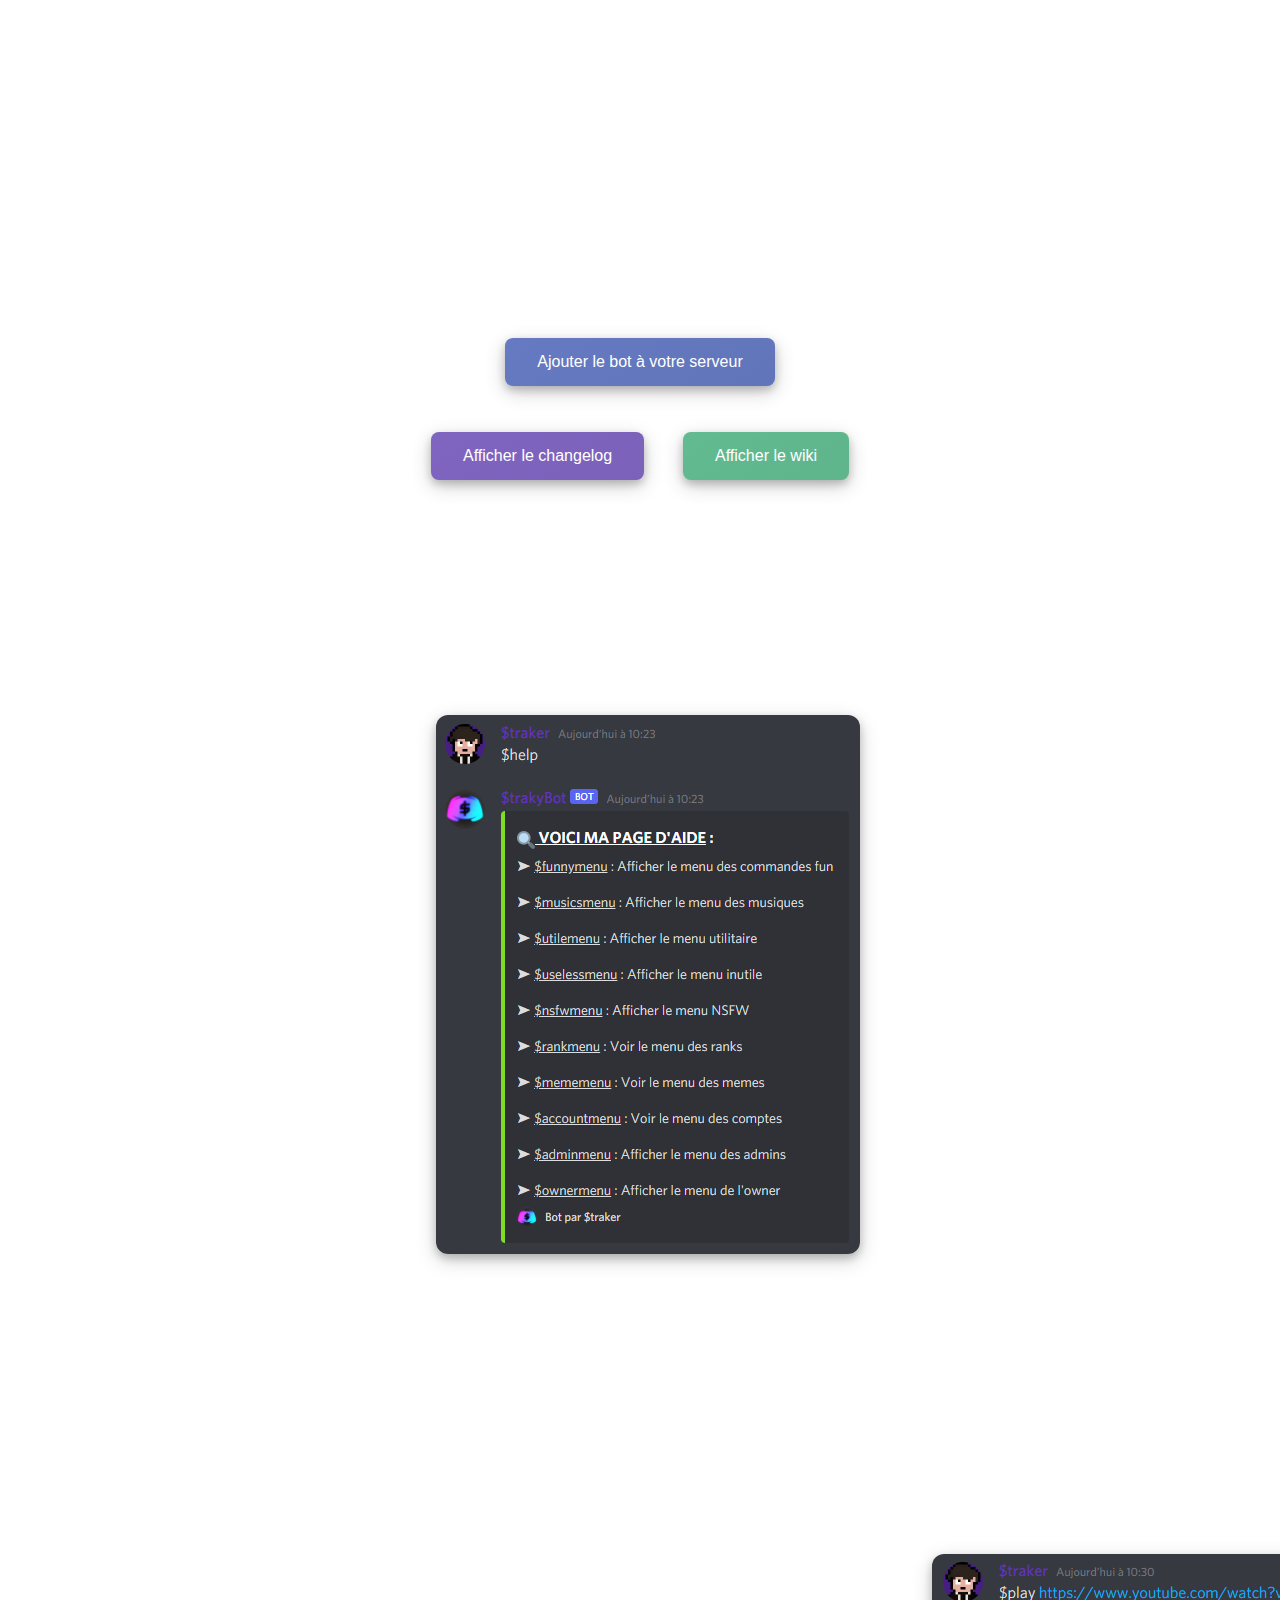
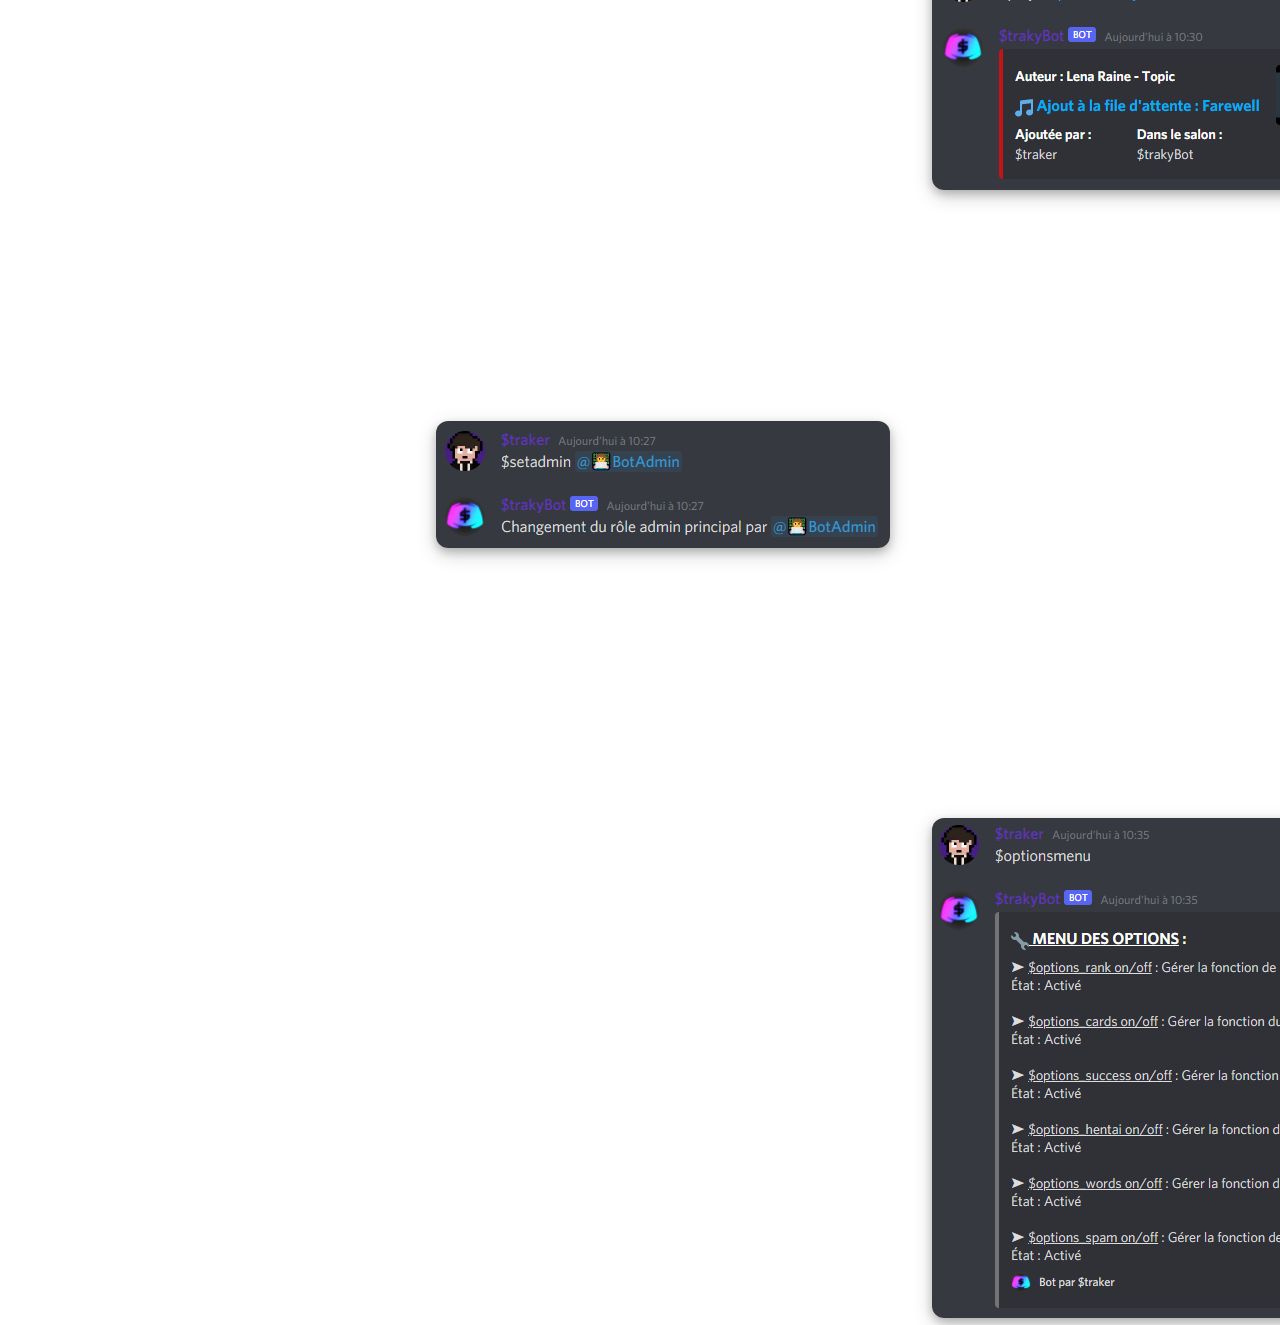
<file: index.html>
<!DOCTYPE html>
<html>

<head>
    <meta charset="utf-8" />
    <title>$trakyBot - Accueil</title>
    <meta content="$trakyBot" property="og:title">
    <meta content="Un bot pour vous" property="og:description">
    <meta content="http://strakybot.tk" property="og:url">
    <meta content="http://strakybot.tk/logo.png" property="og:image">
    <meta content="#6534C0" data-react-helmet="true" name="theme-color">
    <link rel="stylesheet" href="default.css" />
    <link rel="icon" type="image/png" href="weblogo.png" />
    <link rel="stylesheet" href="https://cdnjs.cloudflare.com/ajax/libs/font-awesome/5.14.0/css/all.min.css" />
    <meta name="viewport" content="width=device-width, initial-scale=1.0">
</head>

<style>
    html {
        scroll-behavior: smooth;
    }
    
    body {
        font-family: Arial, Helvetica, sans-serif;
        font-size: 20px;
    }
    
    #myBtn {
        transition-duration: 0.4s;
        position: fixed;
        bottom: 20px;
        right: 30px;
        font-size: 18px;
        color: white;
        cursor: pointer;
        padding: 15px;
    }
    
    #myBtn:hover {
        transition-duration: 0.4s;
        color: rgb(211, 211, 211);
    }
</style>

<body>

    <a onclick="topFunction()" id="myBtn" title="Retourner en haut">Retourner en haut</a>

    <center>
        <h1 class="title">$trakyBot<br>Un bot pour vous</h1>
    </center><br><br>

    <center>
        <a target="_blank" href="https://discord.com/api/oauth2/authorize?client_id=417124476900081664&permissions=0&redirect_uri=http%3A%2F%2Fstrakybot.tk&response_type=code&scope=applications.builds.read%20bot" class="button">Ajouter le bot à votre serveur</a>
    </center><br><br>

    <center>
        <a href="changelog.html" class="button2">Afficher le changelog</a>&nbsp;&nbsp;&nbsp;&nbsp;&nbsp;&nbsp;

        <a href="wiki.html" class="button3">Afficher le wiki</a>
    </center><br><br><br><br><br><br><br><br><br><br><br><br><br><br><br><br><br><br><br><br>


    <div>
        <h2 class="text" style="float: left;"><img class="img_left" src="screen.png"></h2>
        <h2>Des commandes uniques<br>en tout genres</h2>
    </div>
    <br><br><br><br><br><br><br><br><br><br><br><br><br><br><br><br><br><br><br>
    <div>
        <h2><img class="img_right" src="screen2.png"></h2>
        <h2 class="text2">Un bot musique innovent</h2>
    </div>
    <br><br><br><br><br><br><br><br><br><br><br><br><br><br><br>
    <div>
        <h2 class="text3" style="float: left;"><img class="img_left" src="screen3.png"></h2>
        <h2>Un paramétrage facile</h2>
    </div>
    <br><br><br><br><br><br><br><br><br><br>
    <div>
        <h2><img class="img_right" src="screen4.png"></h2>
        <h2 class="text4">Quelque chose ne vous plait pas ?<br>Désactivez-le dans les options</h2>
    </div>

</body>

<footer>

    <p class="version">V 8.1.0</p>

</footer>

<script>
    var mybutton = document.getElementById("myBtn");
    window.onscroll = function() {
        scrollFunction()
    };

    function scrollFunction() {
        if (document.body.scrollTop > 300 || document.documentElement.scrollTop > 300) {
            mybutton.style.display = "block";
        } else {
            mybutton.style.display = "none";
        }
    }

    function topFunction() {
        document.body.scrollTop = 0;
        document.documentElement.scrollTop = 0;
    }
</script>

</html>
</file>
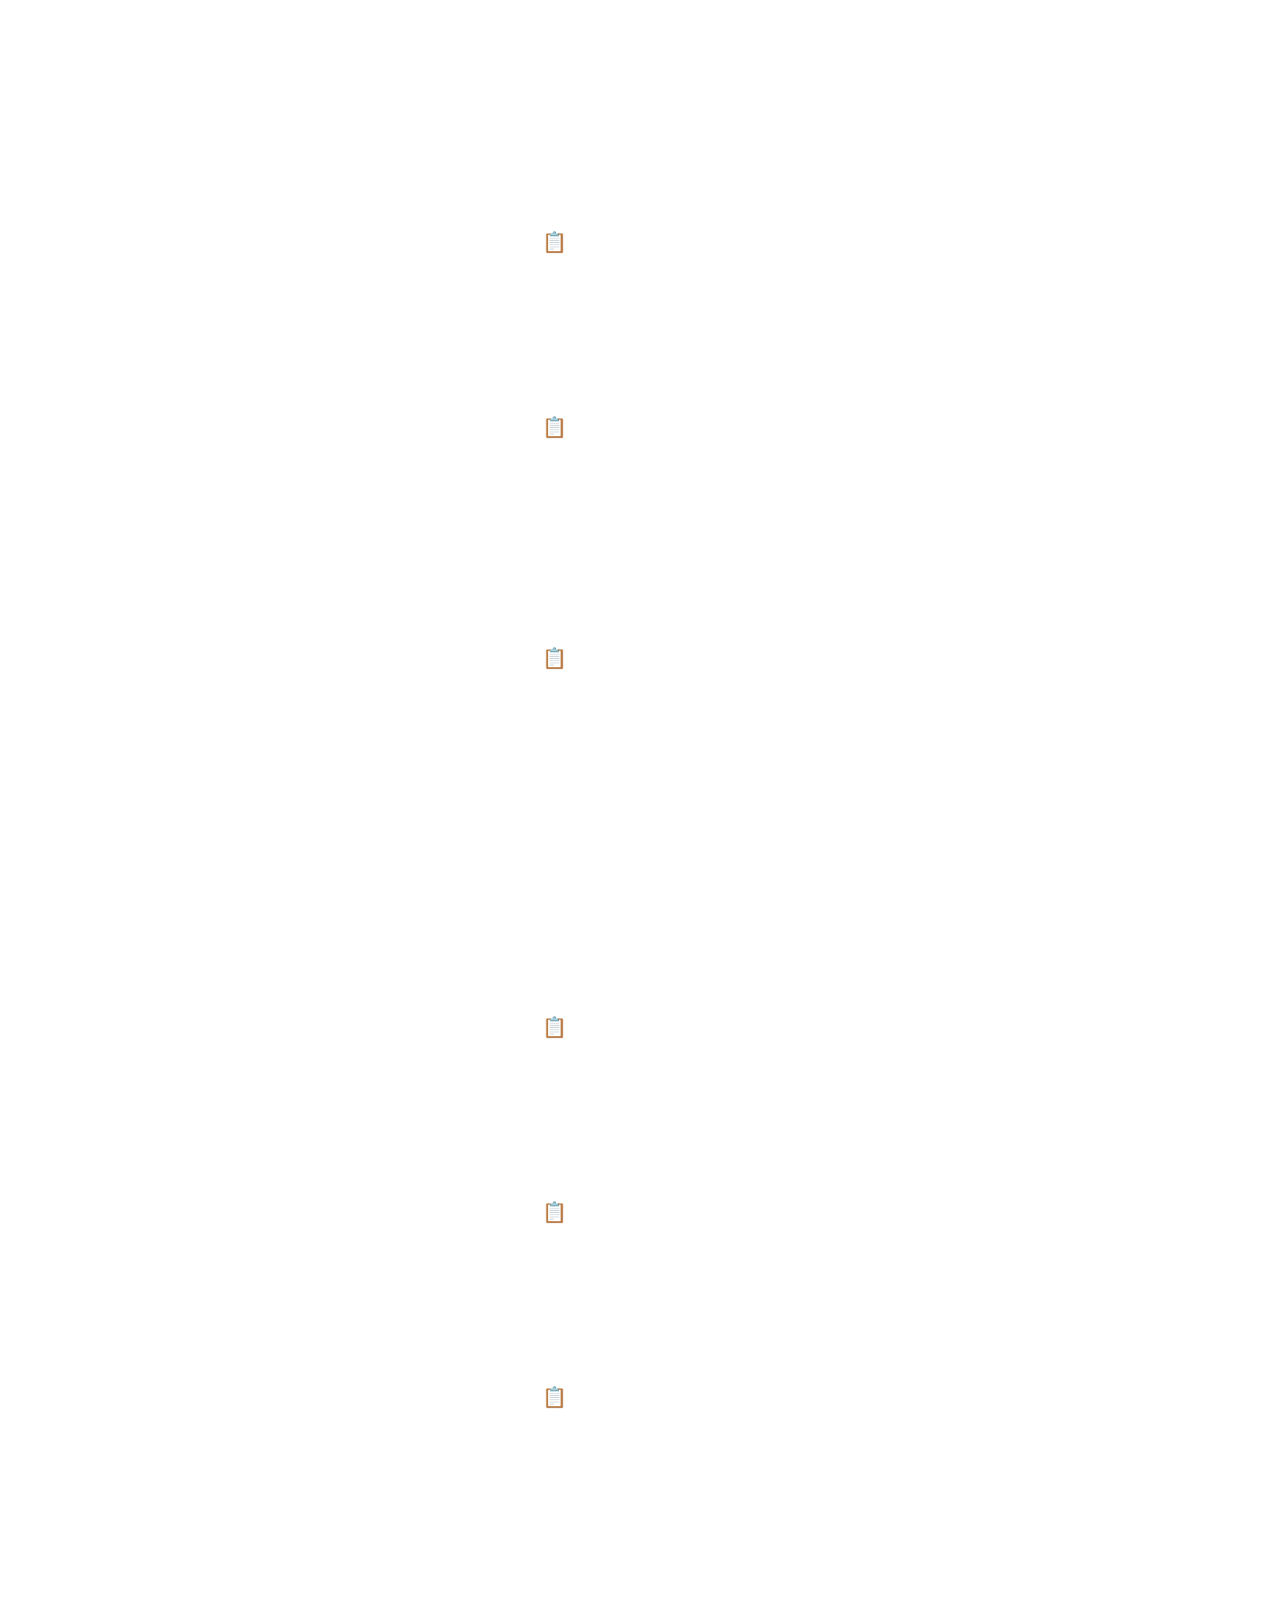
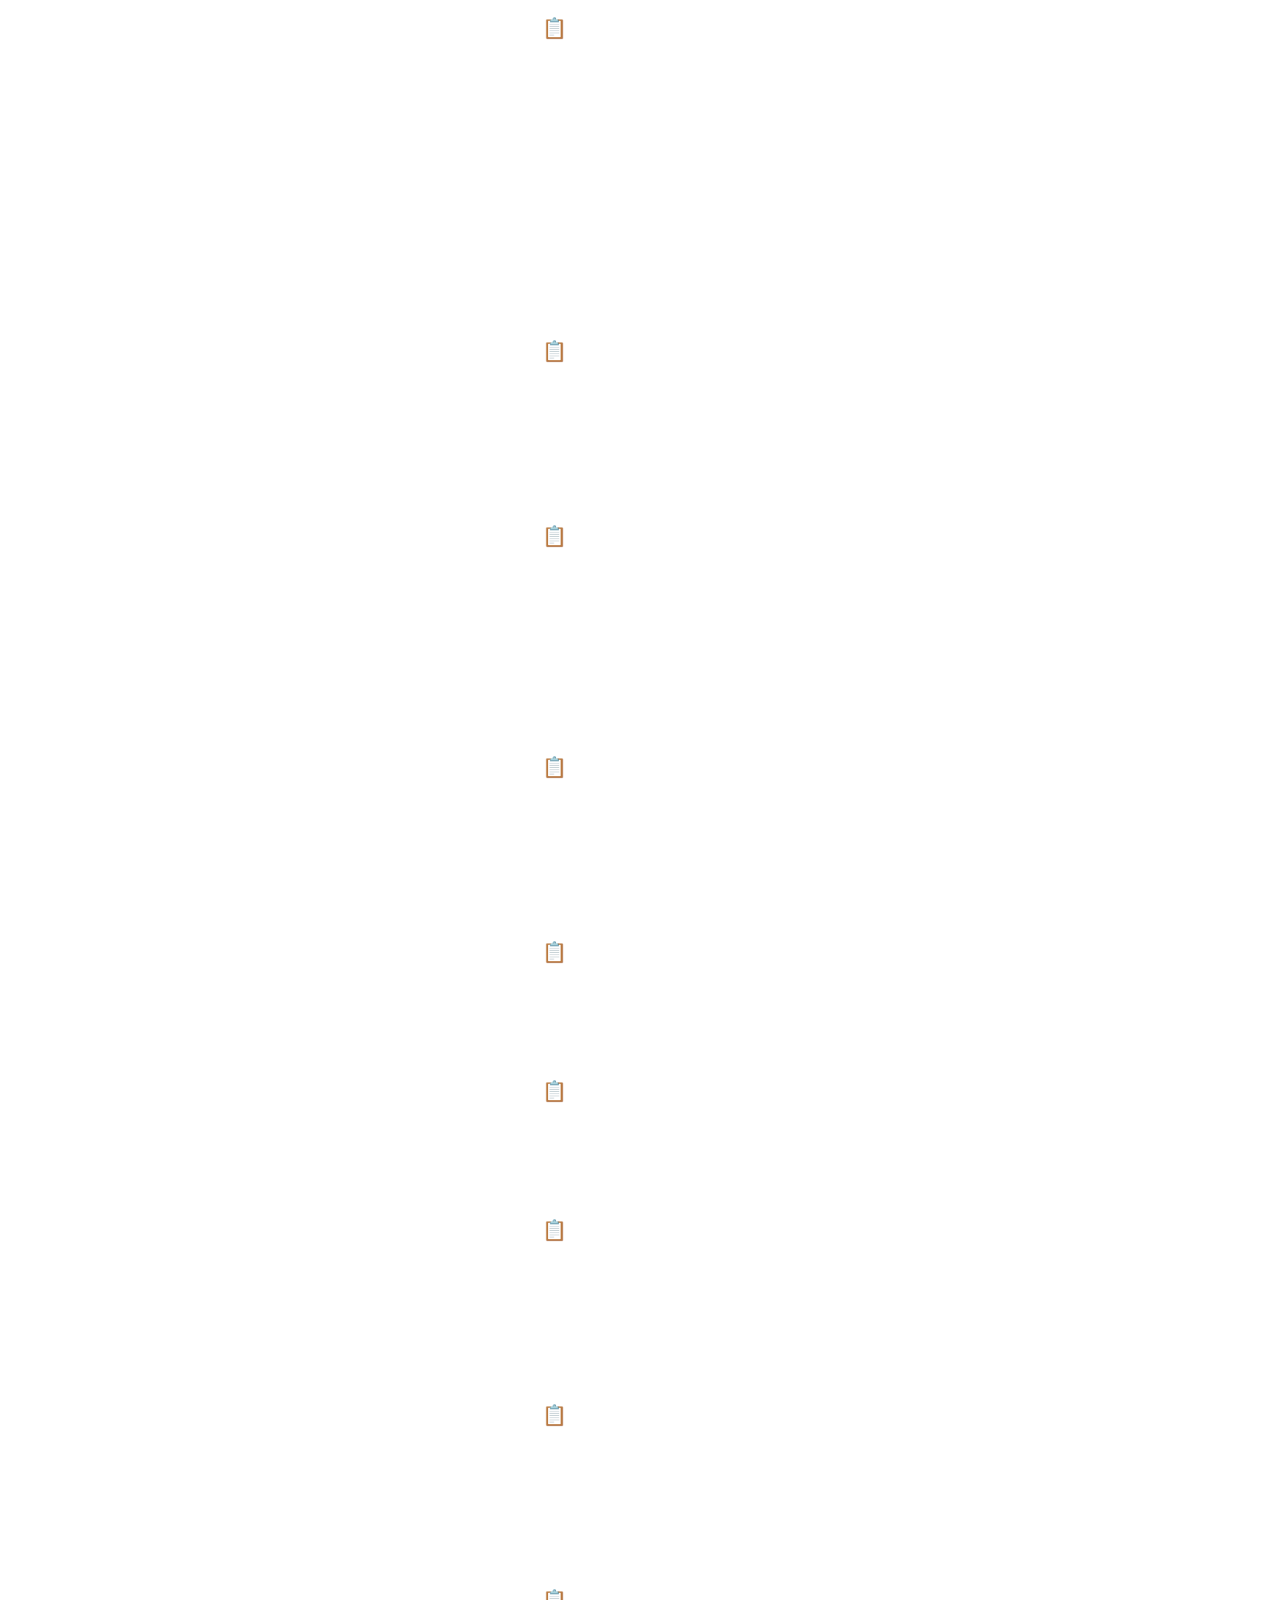
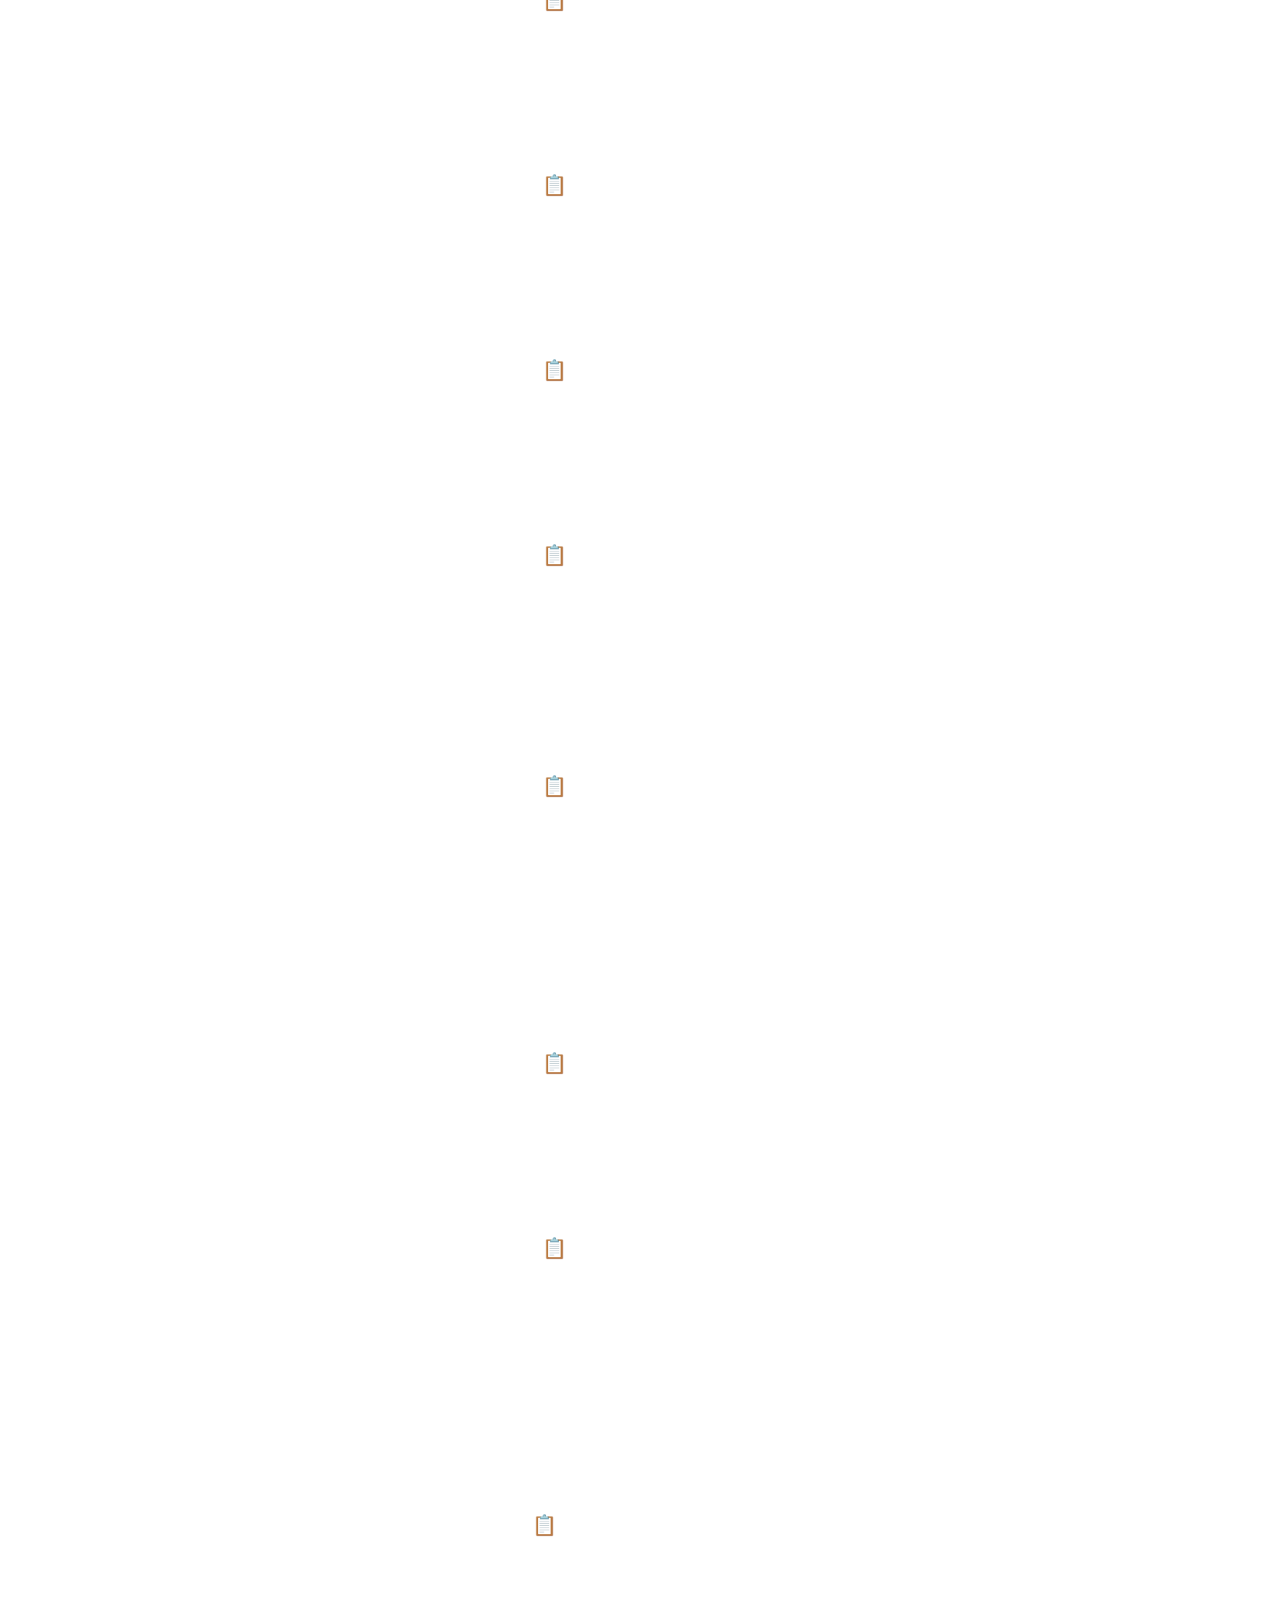
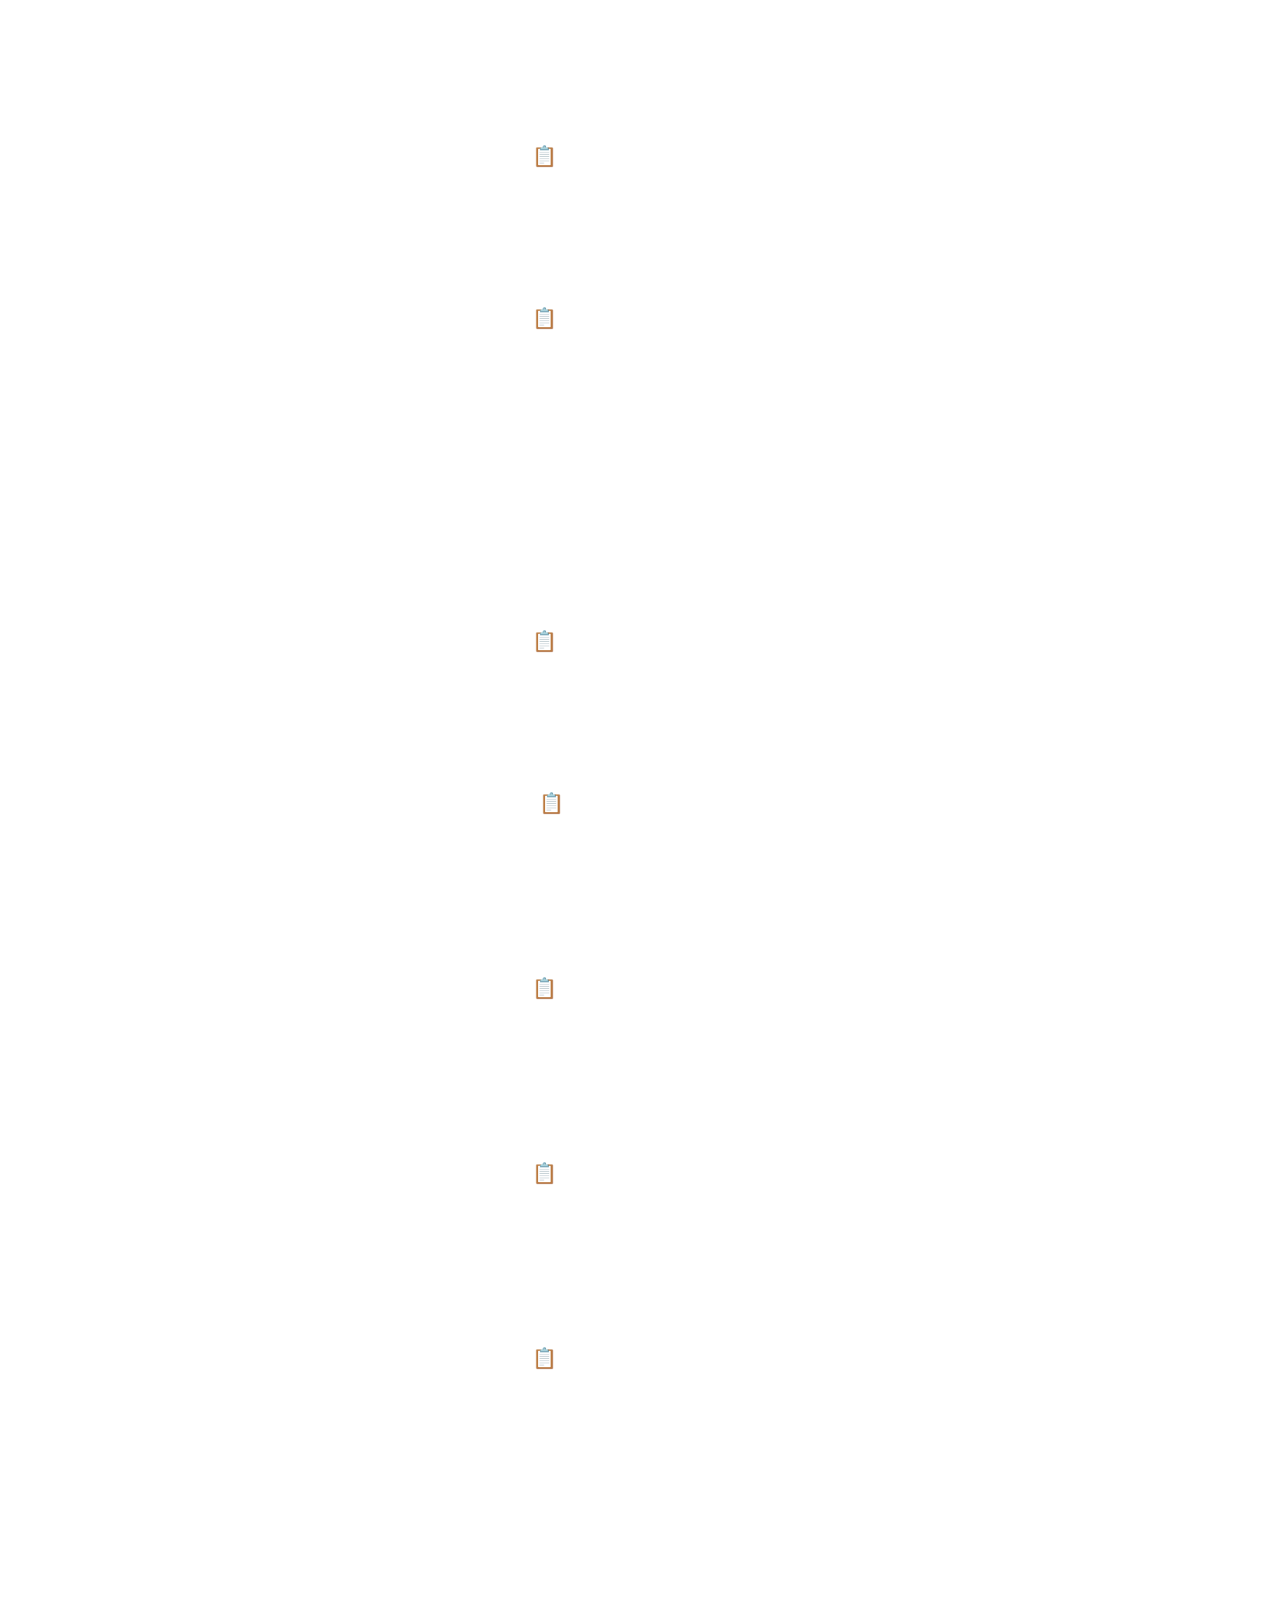
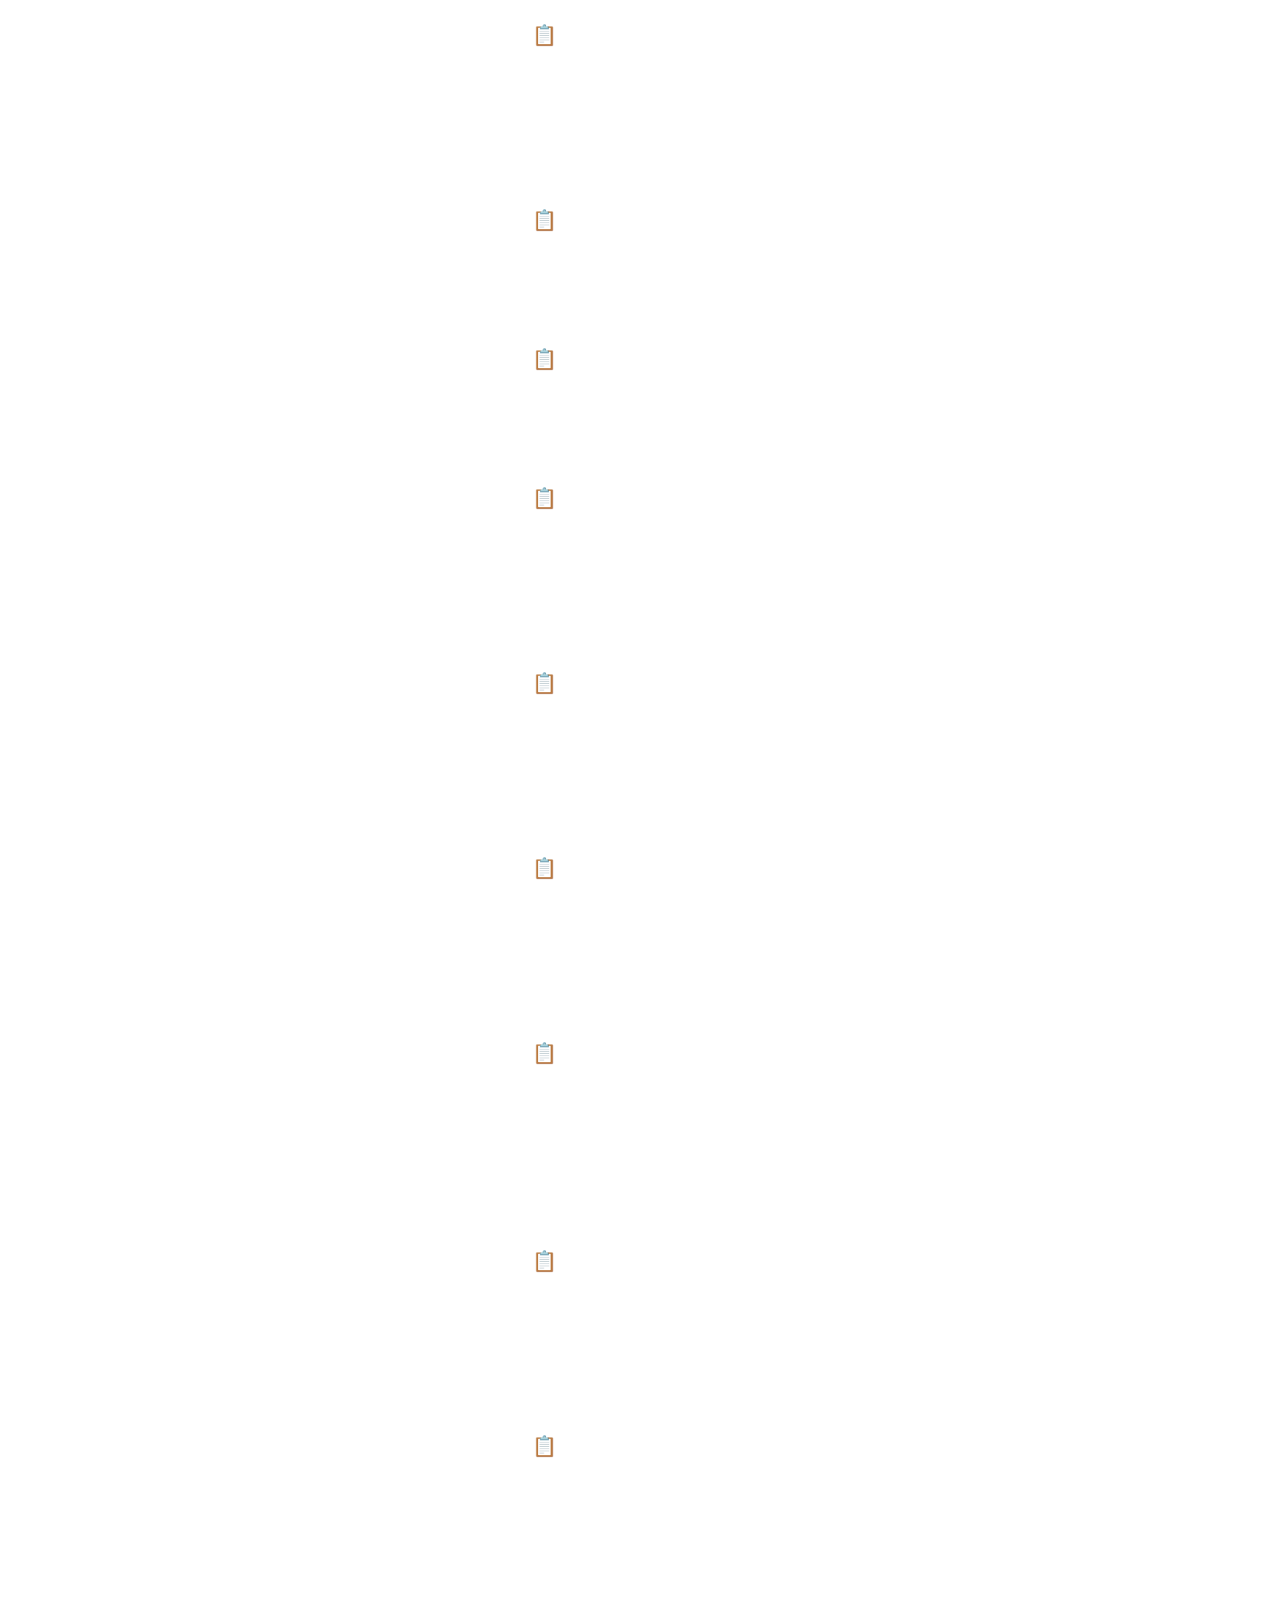
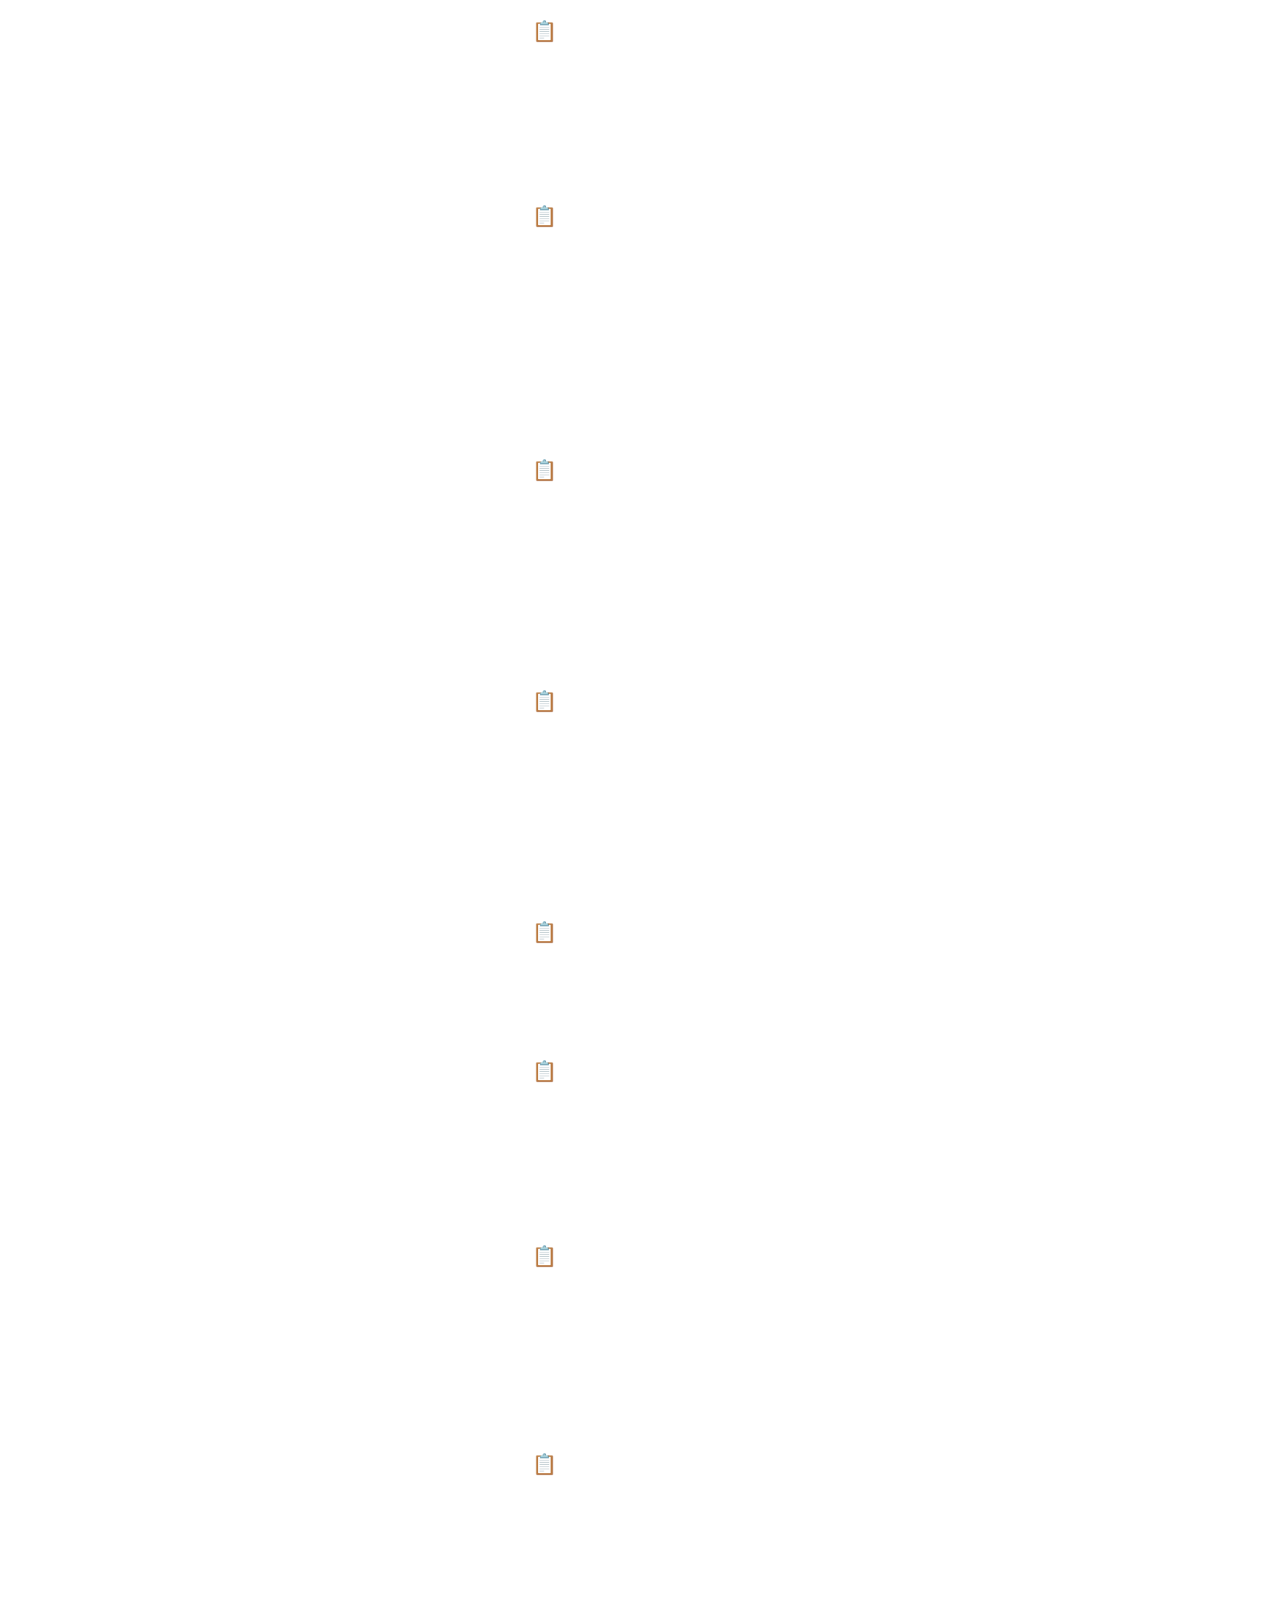
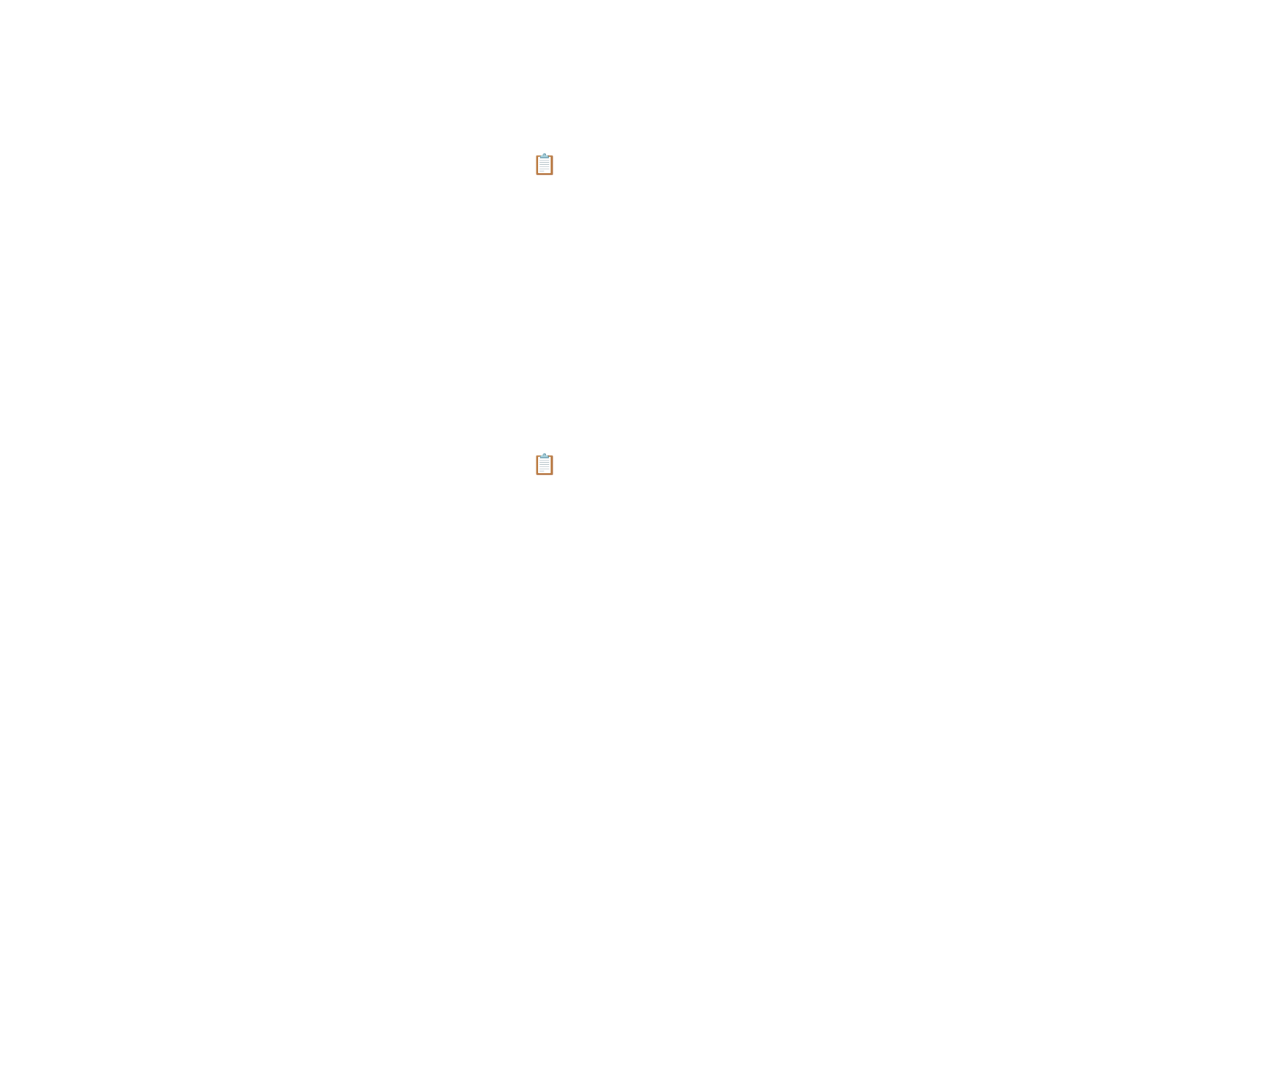
<file: changelog.html>
<!DOCTYPE html>
<html>

<head>
    <meta charset="utf-8" />
    <title>$trakyBot - Changelog</title>
    <meta content="$trakyBot" property="og:title">
    <meta content="Un bot pour vous" property="og:description">
    <meta content="http://strakybot.tk" property="og:url">
    <meta content="http://strakybot.tk/logo.png" property="og:image">
    <meta content="#6534C0" data-react-helmet="true" name="theme-color">
    <link rel="stylesheet" href="default.css" />
    <link rel="icon" type="image/png" href="weblogo.png" />
    <link rel="stylesheet" href="https://cdnjs.cloudflare.com/ajax/libs/font-awesome/5.14.0/css/all.min.css" />
    <meta name="viewport" content="width=device-width, initial-scale=1.0">
</head>

<style>
    html {
        scroll-behavior: smooth;
    }
    
    body {
        font-family: Arial, Helvetica, sans-serif;
        font-size: 20px;
    }
    
    #myBtn {
        transition-duration: 0.4s;
        display: none;
        position: fixed;
        bottom: 20px;
        right: 30px;
        z-index: 99;
        font-size: 18px;
        border: none;
        outline: none;
        color: white;
        cursor: pointer;
        padding: 15px;
        border-radius: 8px;
    }
    
    #myBtn:hover {
        transition-duration: 0.4s;
        color: rgb(211, 211, 211);
    }
</style>

<body>

    <button onclick="topFunction()" id="myBtn" title="Retourner en haut">Retourner en haut</button>

    <center>
        <h1 class="title2">Changelog</h1>
    </center><br>

    <p class="changelog">
        📋 <u>Changelog 8.1.0</u> :
        <br><br> - Réglage du système de musique (commande play)
        <br><br> - Ajout de la recherche textuelle pour le système de musique
        <br><br><br><br> 📋 <u>Changelog 8.0.0</u> :
        <br><br> - Suppression du menu de calcul
        <br><br> - Rajout de la commande calc
        <br><br> - Rajout de la commande @$trakyBot prefix pour voir le préfixe du serveur
        <br><br><br><br> 📋 <u>Changelog 7.9.0</u> :
        <br><br> - Refonte de la fonction de "antispapm" et possibilité
        <br><br> de changer le cooldown (en secondes)
        <br><br> - Commande Pierre Feuille Ciseaux refaites (plus besoin de payer pour jouer)
        <br><br> - Le DM qui remarche (vous pouvez donc me parler via les mp du bot)
        <br><br> - Changement du lien d'invitation du bot pour une future mise à jour
        <br><br> - Modification de la commande des options et corrections de bug des actions de celle-ci
        <br><br><br><br> 📋 <u>Changelog 7.8.0</u> :
        <br><br> - Rajout de la fonction de gestion de message de réaction rôle pour les admins
        <br><br> - Rajout de la fonction de giveaway pour les admins
        <br><br><br><br> 📋 <u>Changelog 7.7.0</u> :
        <br><br> - Rajout d'un menu de comptes (Uniquement Steam pou l'instant)
        <br><br> - Rajout de la fonction de changement de préfixe par serveur
        <br><br><br><br> 📋 <u>Changelog 7.6.0</u> :
        <br><br> - Modification du warn (plus de mute ou de ban)
        <br><br> - Commande ver divisée en 4 commandes (bot, ver, module, link)
        <br><br> - Site web du bot disponible dans avec la commande $bot
        <br><br><br><br> 📋 <u>Changelog 7.5.0</u> :
        <br><br> - Play plus disponible avec du TEXTE (api qui a changé)
        <br><br> - Skip et volume maintenant en FONDU
        <br><br> - fadein et fadeout modifié avec le volume actuel
        <br><br> - Correction de bugs, fautes d'orthographe
        <br><br> - Suppression de commandes inutiles
        <br><br><br><br> 📋 <u>Changelog 7.4.0</u> :
        <br><br> - Play maintenant disponible avec du TEXTE
        <br><br> - Rajout d'un tout nouveau succès ($success)
        <br><br><br><br> 📋 <u>Changelog 7.3.0</u> :
        <br><br> - Correction de bugs et retour du $play
        <br><br> - Correction de bugs et retour du $rank
        <br><br> - Corrections d'autres bugs et modifications de commandes
        <br><br><br><br> 📋 <u>Changelog 7.2.1</u> :
        <br><br> - Rajout du menu des commandes pour l'owner<br><br> - Rajout de la commande "$set" pour l'owner
        <br><br><br><br> 📋 <u>Changelog 7.2.0</u> :
        <br><br> - Rajout du meme "$discord TEXTE"
        <br><br><br><br> 📋 <u>Changelog 7.1.0</u> :
        <br><br> - Rajout des options admin DU SPAM
        <br><br><br><br> 📋 <u>Changelog 7.0.0</u> :
        <br><br> - Finition du $stats
        <br><br> - Rajout de l'uptime dans les stats du bot
        <br><br><br><br> 📋 <u>Changelog 6.9.0</u> :
        <br><br> - Rajout du meme "$p4 TEXTE"
        <br><br> - Rajout du meme "$p3 TEXTE"
        <br><br><br><br> 📋 <u>Changelog 6.8.0</u> :
        <br><br> - Rajout de la commande "$leaderboard"
        <br><br> - Rajout de la commande "$warnlist" pour les admins
        <br><br><br><br> 📋 <u>Changelog 6.7.5</u> :
        <br><br> - Rajout d'un nouveau menu au shop
        <br><br> - Rajout d'un achat (un peu inutile en soit)
        <br><br><br><br> 📋 <u>Changelog 6.7.4</u> :
        <br><br> - Enlèvement des events inutiles
        <br><br> - rajout d'une commande "$invite" pour créer une invite facile d'un serveur
        <br><br><br><br> 📋 <u>Changelog 6.7.3</u> :
        <br><br> - Rajout d'emojis sur certaines commande
        <br><br> - Rajout de la commande "$forceplay" pour jouer une musique immédiatement
        <br><br> - Changement de la commande "$infos_song" en "$audition"
        <br><br><br><br> 📋 <u>Changelog 6.7.2</u> :
        <br><br> - Changement de la commande "$musics" en "$infos_song"
        <br><br> - Rajout de la commande "$clear" pour effacer la queue des musiques
        <br><br> - Réparation du "$covid"
        <br><br> - Rajout d'emojis sur les menus d'aides
        <br><br><br><br> 📋 <u>Changelog 6.7.1</u> :
        <br><br> - Rajout du nouveau meme "$xbox TEXTE"
        <br><br> - Rajout du nouveau meme "$p5 TEXTE"
        <br><br><br><br> 📋 <u>Changelog 6.7.0</u> :
        <br><br> - Rajout de plus de commandes d'admins
        <br><br> - Rajout de mute & ban pour les warns
        <br><br> - Correction du "$stats @MENTION"
        <br><br> - Rajout d'options de hentai pour le "$optionsmenu"
        <br><br><br><br> 📋 <u>Changelog V 6.6.2</u> :
        <br><br> - Rajout du "$roll20" pour lancer un jeu de dé à 20 faces
        <br><br> - Rajout du "$roll NOMBRE" pour lancer un dé à x faces
        <br><br> - Changement du "$roll" en "$roll6"
        <br><br><br><br> 📋 <u>Changelog V 6.6.1</u> :
        <br><br> - Rajout des commandes "$exchangeall1" et "$exchangeall2"<br> (à voir dans le shop si son option est activée)
        <br><br><br><br> 📋 <u>Changelog V 6.6.0</u> :
        <br><br> - Rajout du "$optionsmenu" pour gérer le bot
        <br><br> - Rajout du fondu de volume lors du "$play"
        <br><br> - Rajout du "$fadeskip" pour passer une musique en fondu
        <br><br> - Réglage du "$avatar"
        <br><br> - Enlèvement de la commande "$giveaway" (Marche pas trop)
        <br><br><br><br> 📋 <u>Changelog V 6.5.5</u> :
        <br><br> - Rajout des commandes administratives d'activation/<br> désactivation des commandes/events reliées aux rank/cartes
        <br><br><br><br> 📋 <u>Changelog V 6.5.4</u>
        <br><br> - Rajout du "$avatar serv" pour voir l'avatar du serv en question
        <br><br> - Édition du "$help"
        <br><br><br><br> 📋 <u>Changelog V 6.5.3</u> :
        <br><br> - Correction du "$stats serv"
        <br><br> - Changement du mot secret (ceux qui ont le succès le garde)
        <br><br><br><br> 📋 <u>Changelog V 6.5.2</u> :
        <br><br> - Finition de la comande $ban / $kick (Erreur de redirection d'action)
        <br><br> - Rajout de la commande $giveaway (Pour organiser des giveaways)
        <br><br><br><br> 📋 <u>Changelog V 6.5.1</u> :<br><br>
        <br><br> - Rajout du $stats @MENTION, pour voir les infos d'un membre
        <br><br> - Finition de la commande $mute / $unmute<br><br> (Ça fous une var à 1/0, si elle est à 1, ça delete auto les messages)
        <br><br><br><br> 📋 <u>Changelog V 6.5.0</u> :
        <br><br> - Finition de la commande "play" (on peut effectuer une recherche)
        <br><br> - Rajout de la commande d'admin, "nuke" pour éradiquer un salon
        <br><br><br><br> 📋 <u>Changelog V 6.4.2</u> :
        <br><br> - Rajout du $covid PAYS pour voir les stats du Covid-19 d'un pays
        <br><br><br><br> 📋 <u>Changelog V 6.4.1</u> :
        <br><br> - Rajout du $replay pour le bot musique
        <br><br><br><br> 📋 <u>Changelog V 6.4.0</u> :
        <br><br> - Rajout d'une commande "$r/ SUBREDDIT"
        <br><br> - Modification du $stats (Oublie d'un mot)
        <br><br><br><br> 📋 <u>Changelog V 6.3.0</u> :
        <br><br> - Édition du pierre feuille ciseaux, maintenant "pay to win/random"
        <br><br> - Rajout du 8ball, $8ball QUESTION<br><br><br><br> 📋 Changelog V 6.2.0 :
        <br><br> - Ajout d'une commande Pierre, Feuille, Ciseaux : $rps INPUT
        <br><br> - Ajout d'une commande lancé de dé : $roll
        <br><br><br><br> 📋 <u>Changelog V 6.1.0</u> :
        <br><br> - Édition du système de "status", possibilité de voir<br> les statuts du bot ou ceux de Discord
        <br><br> - Édition de certaines commandes
        <br><br><br><br> 📋 <u>Changelog V 6.0.0</u> :
        <br><br> - GROSSE UPDATE ET RÉPÉPARATION DU SYSTÈME DE MUSIC BOT
        <br><br> (Grand merci à AiiZon et Fristorm pour leurs aide)
        <br><br><br><br> 📋 <u>Changelog V 5.5.0</u> :
        <br><br> - Rajout du menu des calculs $calcmenu
        <br><br> - Rajout de plusieurs commandes de memes
        <br><br><br><br> 📋 <u>Changelog V 5.4.1</u> :
        <br><br> - Rajout du menu meme $mememenu
        <br><br> - Rajout des commandes de memes $fbi & $mc
        <br><br><br><br> 📋 <u>Changelog V 5.4.0</u> :
        <br><br> - Changement global du $shop
        <br><br> - Rajout des commandes pour acheter le maximum d'un produit
        <br><br> - Rajout de 10 boîtes gratuite par jour dans son drawer<br> (Pour les avoir il faut envoyer 1 message dans un salon de chat)
        <br><br><br><br> 📋 <u>Changelog V 5.3.0</u> :
        <br><br> - Fin des soldes de noël 2019 du shop
        <br><br> - Changement des cartes disponible dans le shop
        <br><br> - Rajout d'un succès (Avoir toutes les cartes du jeu)
        <br><br><br><br> 📋 <u>Changelog V 5.2.4</u> :
        <br><br> - Rajourt d'un petit jeu de carte à l'instar des claims
        <br><br> - Rajout de la commande "$card" pour voir ses cartes
        <br><br> - Rajout de la commande "$get" pour obtenir une carte
        <br><br><br><br> 📋 <u>Changelog V 5.2.3</u> :
        <br><br> - Correction des bugs du bot par Fristorm
        <br><br><br><br> 📋 <u>Changelog V 5.2.2</u> :
        <br><br> - Changement de la commande "$ping" en "$statut"
        <br><br> - Réglage de bugs
        <br><br><br><br> 📋 <u>Changelog V 5.2.1</u> :
        <br><br> - Rajout de la commande "$ping" accessible à tous
        <br><br> - Maintenant le bot peux vous répondre en dm<br> (saufsi uen autre personne lui envoie un message après vous)
        <br><br><br><br> 📋 <u>Changelog V 5.2.0</u> :
        <br><br> - Suppression de la commande "$imagerandom"
        <br><br> - Suppression de la commande "$blague"
        <br><br> - Suppression de la commande ($commande) sur pas mal<br> de ses commandes que l'ont éxecutes
        <br><br> - Rajout d'emojis sur certains messages de commandes
        <br><br><br><br> 📋 <u>Changelog V 5.1.0</u> :
        <br><br> - "$volume" réglé, plus de saturation de son
        <br><br> - Le message que vous envoyez en privé au bot passe chez moi
        <br><br> - "$y/n QUESTION" pour faire un sondage OUI ou NON
        <br><br> - Réglage de quelques bugs et rajout de commandes / actions moins important<br> donc pas listés ci-dessus
        <br><br><br><br> 📋 <u>Changelog V 5.0.0</u> :
        <br><br> - "$avatar" modifié et affiche maintenant les gifs
        <br><br> - "$rank" / "$success" retravaillés
        <br><br> - Je peux donner ou retirer des boîtes depuis la carte de rank ou le drawer
        <br><br> - Je peux balancer un claim (vous pourrez alors "$claim")
        <br><br> - Une commande "$bet VALEUR" pour parié un nombre de boîtes et<br> soit doubler, soit perdre cette mise
        <br><br> - Une commande "$freebox" pour avoir 20 boîtes gratuite par jour<br> (les heures ne comptent pas)<br><br> - Un drawer ("$drawer") est là pour stocker ses boîtes comme une banque
        <br><br> - "$put VALEUR" pour mettre des boîtes dans son drawer
        <br><br> - "$take VALEUR" pour retirer des boîtes de son drawer
        <br><br> - "$changelog" pour voir les nouveautés des version quand vous voulez
        <br><br> - Réglage de quelques bugs et rajout de commandes / actions moins important<br> donc pas listés ci-dessus
        <br>
    </p>

</body>

<footer>

    <a href="index.html" class="back">
        Retour à l'accueil
    </a>

</footer>

<script>
    var mybutton = document.getElementById("myBtn");
    window.onscroll = function() {
        scrollFunction()
    };

    function scrollFunction() {
        if (document.body.scrollTop > 300 || document.documentElement.scrollTop > 300) {
            mybutton.style.display = "block";
        } else {
            mybutton.style.display = "none";
        }
    }

    function topFunction() {
        document.body.scrollTop = 0;
        document.documentElement.scrollTop = 0;
    }
</script>

</html>
</file>
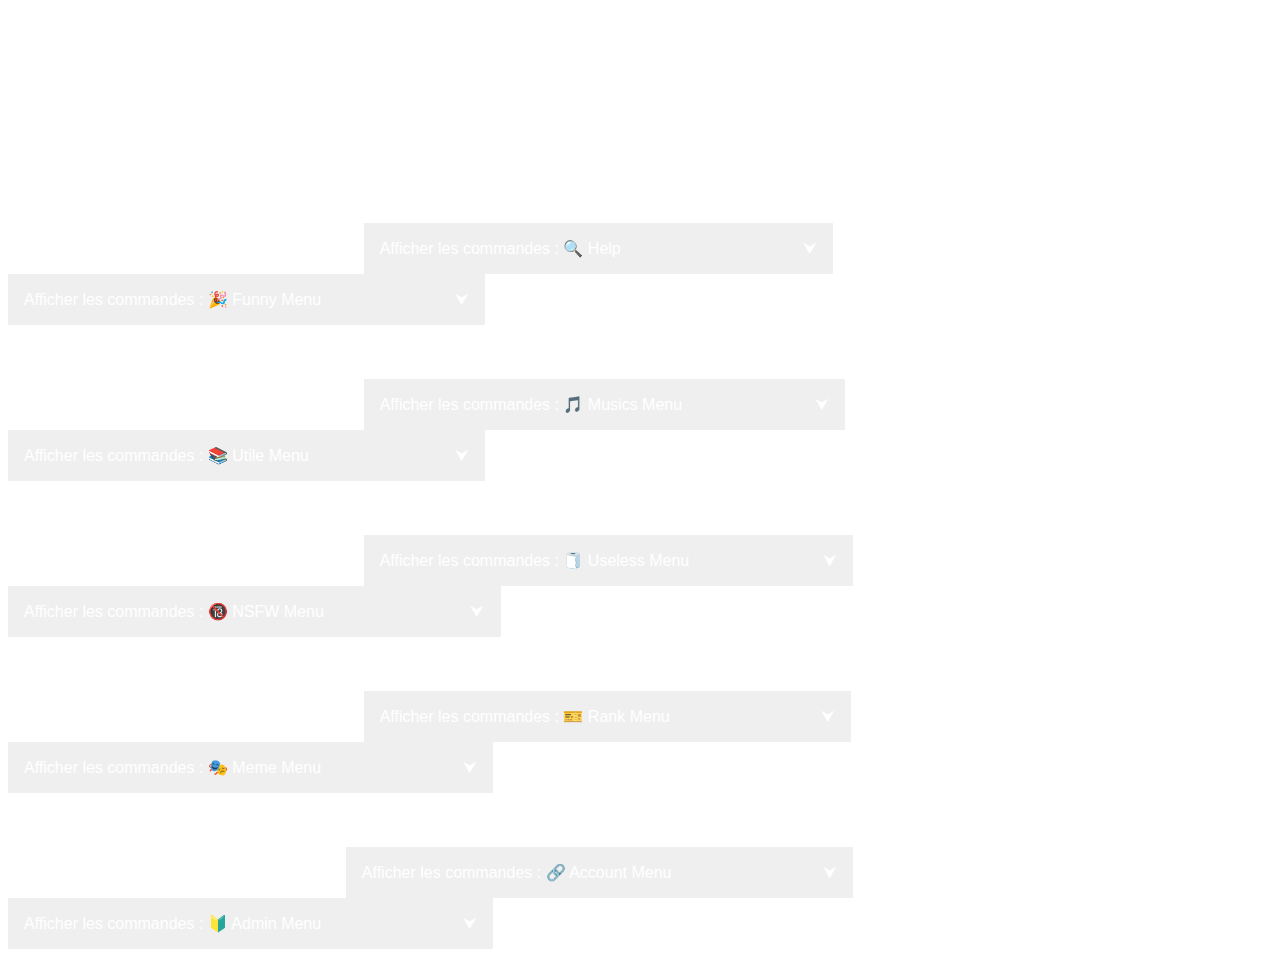
<file: wiki.html>
<!DOCTYPE html>
<html>

<head>
    <meta charset="utf-8" />
    <title>$trakyBot - Wiki</title>
    <meta content="$trakyBot" property="og:title">
    <meta content="Un bot pour vous" property="og:description">
    <meta content="http://strakybot.tk" property="og:url">
    <meta content="http://strakybot.tk/logo.png" property="og:image">
    <meta content="#6534C0" data-react-helmet="true" name="theme-color">
    <link rel="stylesheet" href="default.css" />
    <link rel="icon" type="image/png" href="weblogo.png" />
    <link rel="stylesheet" href="https://cdnjs.cloudflare.com/ajax/libs/font-awesome/5.14.0/css/all.min.css" />
    <meta name="viewport" content="width=device-width, initial-scale=1.0">
</head>

<style>
    .dropbtn {
        color: white;
        padding: 16px;
        font-size: 16px;
        border: none;
        cursor: pointer;
    }
    
    .dropbtn:hover,
    .dropbtn:focus {}
    
    .dropdown {
        position: relative;
        display: inline-block;
    }
    
    .dropdown-content {
        display: none;
        position: absolute;
        background-color: #f1f1f1;
        min-width: 160px;
        overflow: auto;
        box-shadow: 0px 8px 16px 0px rgba(0, 0, 0, 0.2);
        z-index: 1;
    }
    
    .dropdown-content a {
        color: black;
        padding: 12px 16px;
        text-decoration: none;
        display: block;
    }
    
    .dropdown a:hover {
        background-color: #ddd;
    }
    
    .show {
        display: block;
    }
</style>

<body>

    <center>
        <h1 class="title2">Wiki</h1>
    </center><br><br> &nbsp;&nbsp;&nbsp;&nbsp;&nbsp;&nbsp;&nbsp;&nbsp;&nbsp;&nbsp;&nbsp;&nbsp;&nbsp;&nbsp;&nbsp;&nbsp;&nbsp;&nbsp;&nbsp;&nbsp;&nbsp;&nbsp;&nbsp;&nbsp;&nbsp;&nbsp;&nbsp;&nbsp;&nbsp;&nbsp;&nbsp;&nbsp;&nbsp;&nbsp;&nbsp;&nbsp;&nbsp;&nbsp;&nbsp;&nbsp;&nbsp;&nbsp;&nbsp;&nbsp;&nbsp;&nbsp;&nbsp;&nbsp;&nbsp;&nbsp;&nbsp;&nbsp;&nbsp;&nbsp;&nbsp;&nbsp;&nbsp;&nbsp;&nbsp;&nbsp;&nbsp;&nbsp;&nbsp;&nbsp;&nbsp;&nbsp;&nbsp;&nbsp;&nbsp;&nbsp;&nbsp;&nbsp;&nbsp;&nbsp;&nbsp;&nbsp;&nbsp;&nbsp;&nbsp;
    <div class="dropdown">
        <button onclick="myFunction()" class="dropbtn">Afficher les commandes : 🔍 Help&nbsp;&nbsp;&nbsp;&nbsp;&nbsp;&nbsp;&nbsp;&nbsp;&nbsp;&nbsp;&nbsp;&nbsp;&nbsp;&nbsp;&nbsp;&nbsp;&nbsp;&nbsp;&nbsp;&nbsp;&nbsp;&nbsp;&nbsp;&nbsp;&nbsp;&nbsp;&nbsp;&nbsp;&nbsp;&nbsp;&nbsp;&nbsp;&nbsp;&nbsp;&nbsp;&nbsp;&nbsp;&nbsp;&nbsp;&nbsp; ⮟</button>
        <div id="myDropdown" class="dropdown-content">
            <p>
                ➤ $funnymenu : Afficher le menu des commandes fun&nbsp;&nbsp;&nbsp;&nbsp;&nbsp;&nbsp;&nbsp;&nbsp;&nbsp;&nbsp;&nbsp;&nbsp;&nbsp;&nbsp;&nbsp;&nbsp;&nbsp;&nbsp;&nbsp;&nbsp;
                <br><br> ➤ $musicsmenu : Afficher le menu des musiques
                <br><br> ➤ $utilemenu : Afficher le menu utilitaire
                <br><br> ➤ $uselessmenu : Afficher le menu inutile
                <br><br> ➤ $nsfwmenu : Afficher le menu NSFW
                <br><br> ➤ $rankmenu : Voir le menu des ranks
                <br><br> ➤ $mememenu : Voir le menu des memes
                <br><br> ➤ $calcmenu : Voir le menu des calculs
                <br><br> ➤ $accountmenu : Voir le menu des comptes
                <br><br> ➤ $adminmenu : Afficher le menu des admins
            </p>
        </div>
    </div>
    &nbsp;&nbsp;&nbsp;&nbsp;&nbsp;&nbsp;&nbsp;&nbsp;&nbsp;&nbsp;&nbsp;&nbsp;&nbsp;&nbsp;&nbsp;&nbsp;&nbsp;&nbsp;&nbsp;&nbsp;&nbsp;
    <div class="dropdown">
        <button onclick="myFunction2()" class="dropbtn">Afficher les commandes : 🎉 Funny Menu&nbsp;&nbsp;&nbsp;&nbsp;&nbsp;&nbsp;&nbsp;&nbsp;&nbsp;&nbsp;&nbsp;&nbsp;&nbsp;&nbsp;&nbsp;&nbsp;&nbsp;&nbsp;&nbsp;&nbsp;&nbsp;&nbsp;&nbsp;&nbsp;&nbsp;&nbsp;&nbsp;&nbsp;&nbsp; ⮟</button>
        <div id="myDropdown2" class="dropdown-content">
            <p>
                ➤ $hug @MENTION : Faire un câlin&nbsp;&nbsp;&nbsp;&nbsp;&nbsp;&nbsp;&nbsp;&nbsp;&nbsp;&nbsp;&nbsp;&nbsp;&nbsp;&nbsp;&nbsp;&nbsp;&nbsp;&nbsp;&nbsp;&nbsp;&nbsp;&nbsp;&nbsp;&nbsp;&nbsp;&nbsp;&nbsp;&nbsp;&nbsp;&nbsp;&nbsp;&nbsp;&nbsp;&nbsp;&nbsp;&nbsp;&nbsp;&nbsp;&nbsp;&nbsp;&nbsp;&nbsp;&nbsp;&nbsp;&nbsp;&nbsp;&nbsp;&nbsp;&nbsp;
                <br><br> ➤ $punch @MENTION : Frapper
                <br><br> ➤ $high5 @MENTION : Faire un high five 🔒 ($reward)
                <br><br> ➤ $kiss @MENTION : Embrasser 🔒 ($reward)
                <br><br> ➤ $triggered @MENTION : Triggered une mention 🔒 ($reward)
                <br><br> ➤ $teach @MENTION : Enseigner à une mention 🔒 ($reward)
                <br><br> ➤ $spook @MENTION : Faire peur à une mention 🔒 ($reward)
                <br><br> ➤ $catch @MENTION : Capturer un membre
                <br><br> ➤ $support : Faire un support général
            </p>
        </div>
    </div>
    <br><br><br><br>&nbsp;&nbsp;&nbsp;&nbsp;&nbsp;&nbsp;&nbsp;&nbsp;&nbsp;&nbsp;&nbsp;&nbsp;&nbsp;&nbsp;&nbsp;&nbsp;&nbsp;&nbsp;&nbsp;&nbsp;&nbsp;&nbsp;&nbsp;&nbsp;&nbsp;&nbsp;&nbsp;&nbsp;&nbsp;&nbsp;&nbsp;&nbsp;&nbsp;&nbsp;&nbsp;&nbsp;&nbsp;&nbsp;&nbsp;&nbsp;&nbsp;&nbsp;&nbsp;&nbsp;&nbsp;&nbsp;&nbsp;&nbsp;&nbsp;&nbsp;&nbsp;&nbsp;&nbsp;&nbsp;&nbsp;&nbsp;&nbsp;&nbsp;&nbsp;&nbsp;&nbsp;&nbsp;&nbsp;&nbsp;&nbsp;&nbsp;&nbsp;&nbsp;&nbsp;&nbsp;&nbsp;&nbsp;&nbsp;&nbsp;&nbsp;&nbsp;&nbsp;&nbsp;&nbsp;
    <div class="dropdown">
        <button onclick="myFunction3()" class="dropbtn">Afficher les commandes : 🎵 Musics Menu&nbsp;&nbsp;&nbsp;&nbsp;&nbsp;&nbsp;&nbsp;&nbsp;&nbsp;&nbsp;&nbsp;&nbsp;&nbsp;&nbsp;&nbsp;&nbsp;&nbsp;&nbsp;&nbsp;&nbsp;&nbsp;&nbsp;&nbsp;&nbsp;&nbsp;&nbsp;&nbsp;&nbsp;&nbsp; ⮟</button>
        <div id="myDropdown3" class="dropdown-content">
            <p>
                ➤ $play : Jouer une musique&nbsp;&nbsp;&nbsp;&nbsp;&nbsp;&nbsp;&nbsp;&nbsp;&nbsp;&nbsp;&nbsp;&nbsp;&nbsp;&nbsp;&nbsp;&nbsp;&nbsp;&nbsp;&nbsp;&nbsp;&nbsp;&nbsp;&nbsp;&nbsp;&nbsp;&nbsp;&nbsp;&nbsp;&nbsp;&nbsp;&nbsp;&nbsp;&nbsp;&nbsp;&nbsp;&nbsp;&nbsp;&nbsp;&nbsp;&nbsp;&nbsp;&nbsp;&nbsp;&nbsp;&nbsp;&nbsp;&nbsp;&nbsp;&nbsp;&nbsp;&nbsp;
                <br><br> ➤ $replay : Relancer la musique précédente
                <br><br> ➤ $stop : Arrêter une musique
                <br><br> ➤ $pause : Mettre en pause une musique
                <br><br> ➤ $resume : Relancer une musique
                <br><br> ➤ $skip : Passer une ou plusieurs musiques
                <br><br> ➤ $volume VALEUR : Ajuster le volume
                <br><br> ➤ $fadein : Faire un fondu de volume (0% => x%)
                <br><br> ➤ $fadeout : Faire un fondu de volume (x% => 0%)
                <br><br> ➤ $clear : Effacer la queue
            </p>
        </div>
    </div>
    &nbsp;&nbsp;&nbsp;&nbsp;&nbsp;&nbsp;&nbsp;&nbsp;&nbsp;&nbsp;&nbsp;&nbsp;&nbsp;&nbsp;&nbsp;&nbsp;&nbsp;&nbsp;&nbsp;&nbsp;&nbsp;
    <div class="dropdown">
        <button onclick="myFunction4()" class="dropbtn">Afficher les commandes : 📚 Utile Menu&nbsp;&nbsp;&nbsp;&nbsp;&nbsp;&nbsp;&nbsp;&nbsp;&nbsp;&nbsp;&nbsp;&nbsp;&nbsp;&nbsp;&nbsp;&nbsp;&nbsp;&nbsp;&nbsp;&nbsp;&nbsp;&nbsp;&nbsp;&nbsp;&nbsp;&nbsp;&nbsp;&nbsp;&nbsp;&nbsp;&nbsp;&nbsp; ⮟</button>
        <div id="myDropdown4" class="dropdown-content">
            <p>
                ➤ $avatar : Voir son avatar&nbsp;&nbsp;&nbsp;&nbsp;&nbsp;&nbsp;&nbsp;&nbsp;&nbsp;&nbsp;&nbsp;&nbsp;&nbsp;&nbsp;&nbsp;&nbsp;&nbsp;&nbsp;&nbsp;&nbsp;&nbsp;&nbsp;&nbsp;&nbsp;&nbsp;&nbsp;&nbsp;&nbsp;&nbsp;&nbsp;&nbsp;&nbsp;&nbsp;&nbsp;&nbsp;&nbsp;&nbsp;&nbsp;&nbsp;&nbsp;&nbsp;&nbsp;&nbsp;&nbsp;&nbsp;&nbsp;&nbsp;&nbsp;&nbsp;&nbsp;&nbsp;&nbsp;&nbsp;&nbsp;&nbsp;&nbsp;&nbsp;&nbsp;&nbsp;&nbsp;&nbsp;
                <br><br> ➤ $avatar @MENTION : Voir l'avatar d'un membre
                <br><br> ➤ $avatar serv : Voir l'avatar d'un serveur
                <br><br> ➤ $bot : Voir les infos du bot
                <br><br> ➤ $ver : Voir la version du bot
                <br><br> ➤ $module : Voir la version des modules du bot
                <br><br> ➤ $link : Voir les liens d'invitation du bot
                <br><br> ➤ $changelog : Voir les nouveautés des versions quand vous voulez
                <br><br> ➤ $stats : Voir plusieurs stats
                <br><br> ➤ $covid : Voir les stats du Covid-19
                <br><br> ➤ $covid PAYS : Voir les stats du Covid-19 d'un pays
                <br><br> ➤ $poll QUESTION : Faire un sondage OUI / NON
                <br><br> ➤ $invite : Créer une invitation de serveur facilement
                <br><br> ➤ $calc CALCUL : Faire un calcul facilement
                <br><br> ➤ @$trakyBot prefix : Voir le préfixe actuel du serveur
            </p>
        </div>
    </div>
    <br><br><br><br>&nbsp;&nbsp;&nbsp;&nbsp;&nbsp;&nbsp;&nbsp;&nbsp;&nbsp;&nbsp;&nbsp;&nbsp;&nbsp;&nbsp;&nbsp;&nbsp;&nbsp;&nbsp;&nbsp;&nbsp;&nbsp;&nbsp;&nbsp;&nbsp;&nbsp;&nbsp;&nbsp;&nbsp;&nbsp;&nbsp;&nbsp;&nbsp;&nbsp;&nbsp;&nbsp;&nbsp;&nbsp;&nbsp;&nbsp;&nbsp;&nbsp;&nbsp;&nbsp;&nbsp;&nbsp;&nbsp;&nbsp;&nbsp;&nbsp;&nbsp;&nbsp;&nbsp;&nbsp;&nbsp;&nbsp;&nbsp;&nbsp;&nbsp;&nbsp;&nbsp;&nbsp;&nbsp;&nbsp;&nbsp;&nbsp;&nbsp;&nbsp;&nbsp;&nbsp;&nbsp;&nbsp;&nbsp;&nbsp;&nbsp;&nbsp;&nbsp;&nbsp;&nbsp;&nbsp;
    <div class="dropdown">
        <button onclick="myFunction5()" class="dropbtn">Afficher les commandes : 🧻 Useless Menu&nbsp;&nbsp;&nbsp;&nbsp;&nbsp;&nbsp;&nbsp;&nbsp;&nbsp;&nbsp;&nbsp;&nbsp;&nbsp;&nbsp;&nbsp;&nbsp;&nbsp;&nbsp;&nbsp;&nbsp;&nbsp;&nbsp;&nbsp;&nbsp;&nbsp;&nbsp;&nbsp;&nbsp;&nbsp; ⮟</button>
        <div id="myDropdown5" class="dropdown-content">
            <p>
                ➤ $pseudo : Générer un nouveau pseudo
                <br><br> ➤ $number : Générer un nombre entre 1 et 99
                <br><br> ➤ $between : Générer un nombre entre valeurs définies
                <br><br> ➤ $pf : Faire un Pile où Face
                <br><br> ➤ $gencolour : Générer une couleur en hexadécimale
                <br><br> ➤ $viewcolour : Voir une couleur à partir d'une valeur hexadécimale
                <br><br> ➤ $rps : Jouer à Pierre Feuille Ciseaux
                <br><br> ➤ $roll6 : Lancer un jeu de dé à 6 faces
                <br><br> ➤ $roll20 : Lancer un jeu de dé à 20 faces
                <br><br> ➤ $roll NOMBRE : Lancer un jeu de dé à x faces
                <br><br> ➤ $8ball QUESTION : Reçois une réponse de la 8ball
                <br><br> ➤ $r/ SUBREDDIT : Avoir une image random d'un subreddit cité
            </p>
        </div>
    </div>
    &nbsp;&nbsp;&nbsp;&nbsp;&nbsp;&nbsp;&nbsp;&nbsp;&nbsp;&nbsp;&nbsp;&nbsp;&nbsp;&nbsp;&nbsp;&nbsp;&nbsp;&nbsp;&nbsp;&nbsp;&nbsp;
    <div class="dropdown">
        <button onclick="myFunction6()" class="dropbtn">Afficher les commandes : 🔞 NSFW Menu&nbsp;&nbsp;&nbsp;&nbsp;&nbsp;&nbsp;&nbsp;&nbsp;&nbsp;&nbsp;&nbsp;&nbsp;&nbsp;&nbsp;&nbsp;&nbsp;&nbsp;&nbsp;&nbsp;&nbsp;&nbsp;&nbsp;&nbsp;&nbsp;&nbsp;&nbsp;&nbsp;&nbsp;&nbsp;&nbsp;&nbsp;&nbsp; ⮟</button>
        <div id="myDropdown6" class="dropdown-content">
            <p>
                ➤ $nhentai NOMBRE : Donner une image défini de NHENTAI&nbsp;&nbsp;&nbsp;&nbsp;&nbsp;&nbsp;&nbsp;&nbsp;&nbsp;&nbsp;&nbsp;&nbsp;&nbsp;&nbsp;&nbsp;
                <br><br> ➤ $nhentair : Donner une image random de NHENTAI
                <br><br> ➤ $hentair : Donner une image random d'un HENTAI
            </p>
        </div>
    </div>
    <br><br><br><br>&nbsp;&nbsp;&nbsp;&nbsp;&nbsp;&nbsp;&nbsp;&nbsp;&nbsp;&nbsp;&nbsp;&nbsp;&nbsp;&nbsp;&nbsp;&nbsp;&nbsp;&nbsp;&nbsp;&nbsp;&nbsp;&nbsp;&nbsp;&nbsp;&nbsp;&nbsp;&nbsp;&nbsp;&nbsp;&nbsp;&nbsp;&nbsp;&nbsp;&nbsp;&nbsp;&nbsp;&nbsp;&nbsp;&nbsp;&nbsp;&nbsp;&nbsp;&nbsp;&nbsp;&nbsp;&nbsp;&nbsp;&nbsp;&nbsp;&nbsp;&nbsp;&nbsp;&nbsp;&nbsp;&nbsp;&nbsp;&nbsp;&nbsp;&nbsp;&nbsp;&nbsp;&nbsp;&nbsp;&nbsp;&nbsp;&nbsp;&nbsp;&nbsp;&nbsp;&nbsp;&nbsp;&nbsp;&nbsp;&nbsp;&nbsp;&nbsp;&nbsp;&nbsp;&nbsp;
    <div class="dropdown">
        <button onclick="myFunction7()" class="dropbtn">Afficher les commandes : 🎫 Rank Menu&nbsp;&nbsp;&nbsp;&nbsp;&nbsp;&nbsp;&nbsp;&nbsp;&nbsp;&nbsp;&nbsp;&nbsp;&nbsp;&nbsp;&nbsp;&nbsp;&nbsp;&nbsp;&nbsp;&nbsp;&nbsp;&nbsp;&nbsp;&nbsp;&nbsp;&nbsp;&nbsp;&nbsp;&nbsp;&nbsp;&nbsp;&nbsp;&nbsp; ⮟</button>
        <div id="myDropdown7" class="dropdown-content">
            <p>
                ➤ $rank : Voir sa carte de rank ou celle des autres&nbsp;&nbsp;&nbsp;&nbsp;&nbsp;&nbsp;&nbsp;&nbsp;&nbsp;&nbsp;&nbsp;&nbsp;&nbsp;&nbsp;&nbsp;&nbsp;&nbsp;&nbsp;&nbsp;&nbsp;&nbsp;&nbsp;&nbsp;&nbsp;&nbsp;&nbsp;&nbsp;&nbsp;
                <br><br> ➤ $drawer : Voir son drawer ou celui des autres
                <br><br> ➤ $leaderboard : Voir le classement du serveur
                <br><br> ➤ $cards : Permet de voir ses cartes
                <br><br> ➤ $infos : Voir ses infos ou celles des autres
                <br><br> ➤ $success : Voir ses succès
                <br><br> ➤ $setcolour #HEXA : Choisir sa couleur général
                <br><br> ➤ $setmsg MESSAGE : Sélectionner le message de sa carte de rank
                <br><br> ➤ $setinfos TEXTE : Sélectionner ses infos
                <br><br> ➤ $shop : Voir le magasin du bot
                <br><br> ➤ $reward : Tableau des récompenses
                <br><br> ➤ $unbox : Ouvrir une boîte
                <br><br> ➤ $unboxall : Ouvrir toutes ses boîtes
                <br><br> ➤ $freebox : Obtienir ses boîtes du jour
                <br><br> ➤ $bet VALEUR : Parier sur un nombre de boîtes
                <br><br> ➤ $put VALEUR : Mettre des boîtes dans ton drawer
                <br><br> ➤ $take VALEUR : Retirer des boîtes de ton drawer
                <br><br> ➤ $claim : Obtenir un cadeau surprise
            </p>
        </div>
    </div>
    &nbsp;&nbsp;&nbsp;&nbsp;&nbsp;&nbsp;&nbsp;&nbsp;&nbsp;&nbsp;&nbsp;&nbsp;&nbsp;&nbsp;&nbsp;&nbsp;&nbsp;&nbsp;&nbsp;&nbsp;&nbsp;
    <div class="dropdown">
        <button onclick="myFunction8()" class="dropbtn">Afficher les commandes : 🎭 Meme Menu&nbsp;&nbsp;&nbsp;&nbsp;&nbsp;&nbsp;&nbsp;&nbsp;&nbsp;&nbsp;&nbsp;&nbsp;&nbsp;&nbsp;&nbsp;&nbsp;&nbsp;&nbsp;&nbsp;&nbsp;&nbsp;&nbsp;&nbsp;&nbsp;&nbsp;&nbsp;&nbsp;&nbsp;&nbsp;&nbsp;&nbsp; ⮟</button>
        <div id="myDropdown8" class="dropdown-content">
            <p>
                ➤ $fbi TEXTE : Créer un meme "Google + FBI OPEN UP"&nbsp;&nbsp;&nbsp;&nbsp;&nbsp;&nbsp;&nbsp;&nbsp;&nbsp;&nbsp;&nbsp;&nbsp;&nbsp;&nbsp;&nbsp;&nbsp;&nbsp;&nbsp;&nbsp;&nbsp;&nbsp;
                <br><br> ➤ $r34 TEXTE : Créer un meme "Rule34 + FBI OPEN UP"
                <br><br> ➤ $mc TEXTE : Créer un meme "Achievement Minecraft"
                <br><br> ➤ $xbox TEXTE : Créer un meme "Achievement Xbox One"
                <br><br> ➤ $cmd TEXTE : Créer un meme "Commande du Windows CMD"
                <br><br> ➤ $linux TEXTE : Créer un meme "Commande du Linux CMD"
                <br><br> ➤ $straky TEXTE : Créer un meme "$traker parle sur Discord"
                <br><br> ➤ $discord TEXTE : Créer un meme "Discord parle sur Discord"
                <br><br> ➤ $p5 TEXTE : Créer un meme "$trakyBot parle en mode Persona 5"
                <br><br> ➤ $p4 TEXTE : Créer un meme "$trakyBot parle en mode Persona 4"
                <br><br> ➤ $p3 TEXTE : Créer un meme "$trakyBot parle en mode Persona 3"
            </p>
        </div>
    </div>
    <br><br><br><br>&nbsp;&nbsp;&nbsp;&nbsp;&nbsp;&nbsp;&nbsp;&nbsp;&nbsp;&nbsp;&nbsp;&nbsp;&nbsp;&nbsp;&nbsp;&nbsp;&nbsp;&nbsp;&nbsp;&nbsp;&nbsp;&nbsp;&nbsp;&nbsp;&nbsp;&nbsp;&nbsp;&nbsp;&nbsp;&nbsp;&nbsp;&nbsp;&nbsp;&nbsp;&nbsp;&nbsp;&nbsp;&nbsp;&nbsp;&nbsp;&nbsp;&nbsp;&nbsp;&nbsp;&nbsp;&nbsp;&nbsp;&nbsp;&nbsp;&nbsp;&nbsp;&nbsp;&nbsp;&nbsp;&nbsp;&nbsp;&nbsp;&nbsp;&nbsp;&nbsp;&nbsp;&nbsp;&nbsp;&nbsp;&nbsp;&nbsp;&nbsp;&nbsp;&nbsp;&nbsp;&nbsp;&nbsp;&nbsp;&nbsp;&nbsp;
    <div class="dropdown">
        <button onclick="myFunction9()" class="dropbtn">Afficher les commandes : 🔗 Account Menu&nbsp;&nbsp;&nbsp;&nbsp;&nbsp;&nbsp;&nbsp;&nbsp;&nbsp;&nbsp;&nbsp;&nbsp;&nbsp;&nbsp;&nbsp;&nbsp;&nbsp;&nbsp;&nbsp;&nbsp;&nbsp;&nbsp;&nbsp;&nbsp;&nbsp;&nbsp;&nbsp;&nbsp;&nbsp;&nbsp;&nbsp;&nbsp;&nbsp; ⮟</button>
        <div id="myDropdown9" class="dropdown-content">
            <p>
                ➤ $link_steam [SteamID64] : Lier son compte Steam au bot&nbsp;&nbsp;&nbsp;&nbsp;&nbsp;&nbsp;&nbsp;&nbsp;&nbsp;&nbsp;&nbsp;&nbsp;&nbsp;&nbsp;&nbsp;&nbsp;&nbsp;&nbsp;&nbsp;
                <br><br> ➤ $steam : Voir les infos d'un ou de son compte Steam
            </p>
        </div>
    </div>
    &nbsp;&nbsp;&nbsp;&nbsp;&nbsp;&nbsp;&nbsp;&nbsp;&nbsp;&nbsp;&nbsp;&nbsp;&nbsp;&nbsp;&nbsp;&nbsp;&nbsp;&nbsp;&nbsp;&nbsp;&nbsp;&nbsp;
    <div class="dropdown">
        <button onclick="myFunction10()" class="dropbtn">Afficher les commandes : 🔰 Admin Menu&nbsp;&nbsp;&nbsp;&nbsp;&nbsp;&nbsp;&nbsp;&nbsp;&nbsp;&nbsp;&nbsp;&nbsp;&nbsp;&nbsp;&nbsp;&nbsp;&nbsp;&nbsp;&nbsp;&nbsp;&nbsp;&nbsp;&nbsp;&nbsp;&nbsp;&nbsp;&nbsp;&nbsp;&nbsp;&nbsp;&nbsp; ⮟</button>
        <div id="myDropdown10" class="dropdown-content">
            <p>
                ➤ $setadmin @RÔLE : Choisir le rôle admin du bot&nbsp;&nbsp;&nbsp;&nbsp;&nbsp;&nbsp;&nbsp;&nbsp;&nbsp;&nbsp;&nbsp;&nbsp;&nbsp;&nbsp;&nbsp;&nbsp;&nbsp;&nbsp;&nbsp;&nbsp;&nbsp;&nbsp;&nbsp;&nbsp;&nbsp;&nbsp;&nbsp;
                <br><br> ➤ $delete VALEUR : Supprimer plusieurs messages
                <br><br> ➤ $setwarn #SALON : Choisir le salon des warns
                <br><br> ➤ $warn @MENTION MESSAGE : Warn quelqu'un
                <br><br> ➤ $warnlist : Voir le classement des nombres de warns
                <br><br> ➤ $setspam VALEUR__ : Choisir le cooldown en seconde(s) de la fonction spam
                <br><br> ➤ $mute @MENTION : Mute quelqu'un
                <br><br> ➤ $unmute @MENTION : Unmute quelqu'un
                <br><br> ➤ $unmuteall : Unmute tout le monde
                <br><br> ➤ $resetwarn @MENTION : Réinitialiser les warns de quelqu'un
                <br><br> ➤ $kick @MENTION : Kicker un membre
                <br><br> ➤ $ban @MENTION : Bannir un membre
                <br><br> ➤ $nuke : Éradiquer un salon
                <br><br> ➤ $prefix [p] : Changer le préfixe du bot
                <br><br> ➤ $reactrole : Créer/gérer un message de réaction de rôle
                <br><br> ➤ $creategive : Créer/gérer un giveaway
                <br><br> ➤ $endgive ID : Terminer de force un giveaway
                <br><br> ➤ $optionsmenu : Afficher le menu des options
            </p>
        </div>
    </div>

</body>

<footer>

    <a href="index.html" class="back">
        Retour à l'accueil
    </a>

</footer>

<script>
    /* When the user clicks on the button, 
                                                                                                                                                                                                                                                                                                                                                                                                                                                                                                                                                                                                                                                                                                                                                                                                                                                                                                                                            toggle between hiding and showing the dropdown content */
    function myFunction() {
        document.getElementById("myDropdown").classList.toggle("show");
    }

    // Close the dropdown if the user clicks outside of it
    window.onclick = function(event) {
        if (!event.target.matches('.dropbtn')) {
            var dropdowns = document.getElementsByClassName("dropdown-content");
            var i;
            for (i = 0; i < dropdowns.length; i++) {
                var openDropdown = dropdowns[i];
                if (openDropdown.classList.contains('show')) {
                    openDropdown.classList.remove('show');
                }
            }
        }
    }
</script>

<script>
    /* When the user clicks on the button, 
                                                                                                                                                                                                                                                                                                                                                                                                                                                                                                                                                                                                                                                                                                                                                                                                                                                                                                                                            toggle between hiding and showing the dropdown content */
    function myFunction2() {
        document.getElementById("myDropdown2").classList.toggle("show");
    }

    // Close the dropdown if the user clicks outside of it
    window.onclick = function(event) {
        if (!event.target.matches('.dropbtn')) {
            var dropdowns = document.getElementsByClassName("dropdown-content");
            var i;
            for (i = 0; i < dropdowns.length; i++) {
                var openDropdown = dropdowns[i];
                if (openDropdown.classList.contains('show')) {
                    openDropdown.classList.remove('show');
                }
            }
        }
    }
</script>

<script>
    /* When the user clicks on the button, 
                                                                                                                                                                                                                                                                                                                                                                                                                                                                                                                                                                                                                                                                                                                                                                                                                                                                                                                                            toggle between hiding and showing the dropdown content */
    function myFunction3() {
        document.getElementById("myDropdown3").classList.toggle("show");
    }

    // Close the dropdown if the user clicks outside of it
    window.onclick = function(event) {
        if (!event.target.matches('.dropbtn')) {
            var dropdowns = document.getElementsByClassName("dropdown-content");
            var i;
            for (i = 0; i < dropdowns.length; i++) {
                var openDropdown = dropdowns[i];
                if (openDropdown.classList.contains('show')) {
                    openDropdown.classList.remove('show');
                }
            }
        }
    }
</script>

<script>
    /* When the user clicks on the button, 
                                                                                                                                                                                                                                                                                                                                                                                                                                                                                                                                                                                                                                                                                                                                                                                                                                                                                                                                            toggle between hiding and showing the dropdown content */
    function myFunction4() {
        document.getElementById("myDropdown4").classList.toggle("show");
    }

    // Close the dropdown if the user clicks outside of it
    window.onclick = function(event) {
        if (!event.target.matches('.dropbtn')) {
            var dropdowns = document.getElementsByClassName("dropdown-content");
            var i;
            for (i = 0; i < dropdowns.length; i++) {
                var openDropdown = dropdowns[i];
                if (openDropdown.classList.contains('show')) {
                    openDropdown.classList.remove('show');
                }
            }
        }
    }
</script>

<script>
    /* When the user clicks on the button, 
                                                                                                                                                                                                                                                                                                                                                                                                                                                                                                                                                                                                                                                                                                                                                                                                                                                                                                                                            toggle between hiding and showing the dropdown content */
    function myFunction5() {
        document.getElementById("myDropdown5").classList.toggle("show");
    }

    // Close the dropdown if the user clicks outside of it
    window.onclick = function(event) {
        if (!event.target.matches('.dropbtn')) {
            var dropdowns = document.getElementsByClassName("dropdown-content");
            var i;
            for (i = 0; i < dropdowns.length; i++) {
                var openDropdown = dropdowns[i];
                if (openDropdown.classList.contains('show')) {
                    openDropdown.classList.remove('show');
                }
            }
        }
    }
</script>

<script>
    /* When the user clicks on the button, 
                                                                                                                                                                                                                                                                                                                                                                                                                                                                                                                                                                                                                                                                                                                                                                                                                                                                                                                                            toggle between hiding and showing the dropdown content */
    function myFunction6() {
        document.getElementById("myDropdown6").classList.toggle("show");
    }

    // Close the dropdown if the user clicks outside of it
    window.onclick = function(event) {
        if (!event.target.matches('.dropbtn')) {
            var dropdowns = document.getElementsByClassName("dropdown-content");
            var i;
            for (i = 0; i < dropdowns.length; i++) {
                var openDropdown = dropdowns[i];
                if (openDropdown.classList.contains('show')) {
                    openDropdown.classList.remove('show');
                }
            }
        }
    }
</script>

<script>
    /* When the user clicks on the button, 
                                                                                                                                                                                                                                                                                                                                                                                                                                                                                                                                                                                                                                                                                                                                                                                                                                                                                                                                            toggle between hiding and showing the dropdown content */
    function myFunction7() {
        document.getElementById("myDropdown7").classList.toggle("show");
    }

    // Close the dropdown if the user clicks outside of it
    window.onclick = function(event) {
        if (!event.target.matches('.dropbtn')) {
            var dropdowns = document.getElementsByClassName("dropdown-content");
            var i;
            for (i = 0; i < dropdowns.length; i++) {
                var openDropdown = dropdowns[i];
                if (openDropdown.classList.contains('show')) {
                    openDropdown.classList.remove('show');
                }
            }
        }
    }
</script>

<script>
    /* When the user clicks on the button, 
                                                                                                                                                                                                                                                                                                                                                                                                                                                                                                                                                                                                                                                                                                                                                                                                                                                                                                                                            toggle between hiding and showing the dropdown content */
    function myFunction8() {
        document.getElementById("myDropdown8").classList.toggle("show");
    }

    // Close the dropdown if the user clicks outside of it
    window.onclick = function(event) {
        if (!event.target.matches('.dropbtn')) {
            var dropdowns = document.getElementsByClassName("dropdown-content");
            var i;
            for (i = 0; i < dropdowns.length; i++) {
                var openDropdown = dropdowns[i];
                if (openDropdown.classList.contains('show')) {
                    openDropdown.classList.remove('show');
                }
            }
        }
    }
</script>

<script>
    /* When the user clicks on the button, 
                                                                                                                                                                                                                                                                                                                                                                                                                                                                                                                                                                                                                                                                                                                                                                                                                                                                                                                                            toggle between hiding and showing the dropdown content */
    function myFunction9() {
        document.getElementById("myDropdown9").classList.toggle("show");
    }

    // Close the dropdown if the user clicks outside of it
    window.onclick = function(event) {
        if (!event.target.matches('.dropbtn')) {
            var dropdowns = document.getElementsByClassName("dropdown-content");
            var i;
            for (i = 0; i < dropdowns.length; i++) {
                var openDropdown = dropdowns[i];
                if (openDropdown.classList.contains('show')) {
                    openDropdown.classList.remove('show');
                }
            }
        }
    }
</script>

<script>
    /* When the user clicks on the button, 
                                                                                                                                                                                                                                                                                                                                                                                                                                                                                                                                                                                                                                                                                                                                                                                                                                                                                                                                            toggle between hiding and showing the dropdown content */
    function myFunction10() {
        document.getElementById("myDropdown10").classList.toggle("show");
    }

    // Close the dropdown if the user clicks outside of it
    window.onclick = function(event) {
        if (!event.target.matches('.dropbtn')) {
            var dropdowns = document.getElementsByClassName("dropdown-content");
            var i;
            for (i = 0; i < dropdowns.length; i++) {
                var openDropdown = dropdowns[i];
                if (openDropdown.classList.contains('show')) {
                    openDropdown.classList.remove('show');
                }
            }
        }
    }
</script>

<script>
    /* When the user clicks on the button, 
                                                                                                                                                                                                                                                                                                                                                                                                                                                                                                                                                                                                                                                                                                                                                                                                                                                                                                                                            toggle between hiding and showing the dropdown content */
    function myFunction11() {
        document.getElementById("myDropdown11").classList.toggle("show");
    }

    // Close the dropdown if the user clicks outside of it
    window.onclick = function(event) {
        if (!event.target.matches('.dropbtn')) {
            var dropdowns = document.getElementsByClassName("dropdown-content");
            var i;
            for (i = 0; i < dropdowns.length; i++) {
                var openDropdown = dropdowns[i];
                if (openDropdown.classList.contains('show')) {
                    openDropdown.classList.remove('show');
                }
            }
        }
    }
</script>

</html>
</file>
<file: default.css>
* {
    font-family: 'Trebuchet MS', 'Lucida Sans Unicode', 'Lucida Grande', 'Lucida Sans', Arial, sans-serif;
    background-image: url("https://i.imgur.com/54t3BiF.png");
    background-attachment: fixed;
    color: white;
    /*transition: .5s ease-in-out;*/
    animation-name: bg_animation;
    animation-duration: 60s;
    animation-timing-function: linear;
    animation-iteration-count: infinite;
}

body {}

@keyframes bg_animation {
    0% {
        background-position: 0 0;
    }
    100% {
        background-position: 1920px 1080px;
    }
}

.title {
    font-size: 48px;
    margin-top: 150px;
}

.title2 {
    font-size: 48px;
    margin-top: 100px;
}

.button {
    -webkit-transition-duration: 0.4s;
    transition-duration: 0.4s;
    background-color: #7289DA;
    border: none;
    color: white;
    padding: 15px 32px;
    text-align: center;
    text-decoration: none;
    display: inline-block;
    font-size: 16px;
    border-radius: 8px;
    box-shadow: 0 4px 8px 0 rgba(0, 0, 0, 0.2), 0 6px 20px 0 rgba(0, 0, 0, 0.19);
    background-image: linear-gradient(to top left, rgba(0, 0, 0, .2), rgba(0, 0, 0, .2) 30%, rgba(0, 0, 0, 0));
}

.button:hover {
    -webkit-transition-duration: 0.4s;
    transition-duration: 0.4s;
    background-color: #8EA5E2;
    border: none;
    color: white;
    padding: 15px 32px;
    text-align: center;
    text-decoration: none;
    display: inline-block;
    font-size: 16px;
    border-radius: 8px;
    box-shadow: 0 4px 8px 0 rgba(0, 0, 0, 0.2), 0 6px 20px 0 rgba(0, 0, 0, 0.19);
}

.button2 {
    -webkit-transition-duration: 0.4s;
    transition-duration: 0.4s;
    background-color: #9172da;
    border: none;
    color: white;
    padding: 15px 32px;
    text-align: center;
    text-decoration: none;
    display: inline-block;
    font-size: 16px;
    border-radius: 8px;
    box-shadow: 0 4px 8px 0 rgba(0, 0, 0, 0.2), 0 6px 20px 0 rgba(0, 0, 0, 0.19);
    background-image: linear-gradient(to top left, rgba(0, 0, 0, .2), rgba(0, 0, 0, .2) 30%, rgba(0, 0, 0, 0));
}

.button2:hover {
    -webkit-transition-duration: 0.4s;
    transition-duration: 0.4s;
    background-color: #ab8ee2;
    border: none;
    color: white;
    padding: 15px 32px;
    text-align: center;
    text-decoration: none;
    display: inline-block;
    font-size: 16px;
    border-radius: 8px;
    box-shadow: 0 4px 8px 0 rgba(0, 0, 0, 0.2), 0 6px 20px 0 rgba(0, 0, 0, 0.19);
}

.button3 {
    -webkit-transition-duration: 0.4s;
    transition-duration: 0.4s;
    background-color: #72daa9;
    border: none;
    color: white;
    padding: 15px 32px;
    text-align: center;
    text-decoration: none;
    display: inline-block;
    font-size: 16px;
    border-radius: 8px;
    box-shadow: 0 4px 8px 0 rgba(0, 0, 0, 0.2), 0 6px 20px 0 rgba(0, 0, 0, 0.19);
    background-image: linear-gradient(to top left, rgba(0, 0, 0, .2), rgba(0, 0, 0, .2) 30%, rgba(0, 0, 0, 0));
}

.button3:hover {
    -webkit-transition-duration: 0.4s;
    transition-duration: 0.4s;
    background-color: #8ee2c2;
    border: none;
    color: white;
    padding: 15px 32px;
    text-align: center;
    text-decoration: none;
    display: inline-block;
    font-size: 16px;
    border-radius: 8px;
    box-shadow: 0 4px 8px 0 rgba(0, 0, 0, 0.2), 0 6px 20px 0 rgba(0, 0, 0, 0.19);
}

.version {
    position: fixed;
    bottom: 5px;
    font-weight: bold;
    font-size: 20px;
    padding-left: 24px;
}

.back {
    position: fixed;
    bottom: 24px;
    font-weight: bold;
    font-size: 20px;
    padding-left: 24px;
    text-decoration: none;
}

.back:hover {
    transition-duration: 0.4s;
    color: rgb(211, 211, 211);
}

.changelog {
    text-align: center;
    font-weight: bold;
}

.img_right {
    border-radius: 12px;
    margin-left: 924px;
    box-shadow: 0 4px 8px 0 rgba(0, 0, 0, 0.2), 0 6px 20px 0 rgba(0, 0, 0, 0.19);
}

.img_left {
    border-radius: 12px;
    margin-left: 428px;
    box-shadow: 0 4px 8px 0 rgba(0, 0, 0, 0.2), 0 6px 20px 0 rgba(0, 0, 0, 0.19);
}

.text {
    margin-top: -250px;
    margin-right: 114px;
}

.text2 {
    margin-top: -180px;
    padding-left: 462px;
}

.text3 {
    margin-top: -50px;
    margin-right: 114px;
}

.text4 {
    margin-top: -350px;
    padding-left: 342px;
}
</file>
